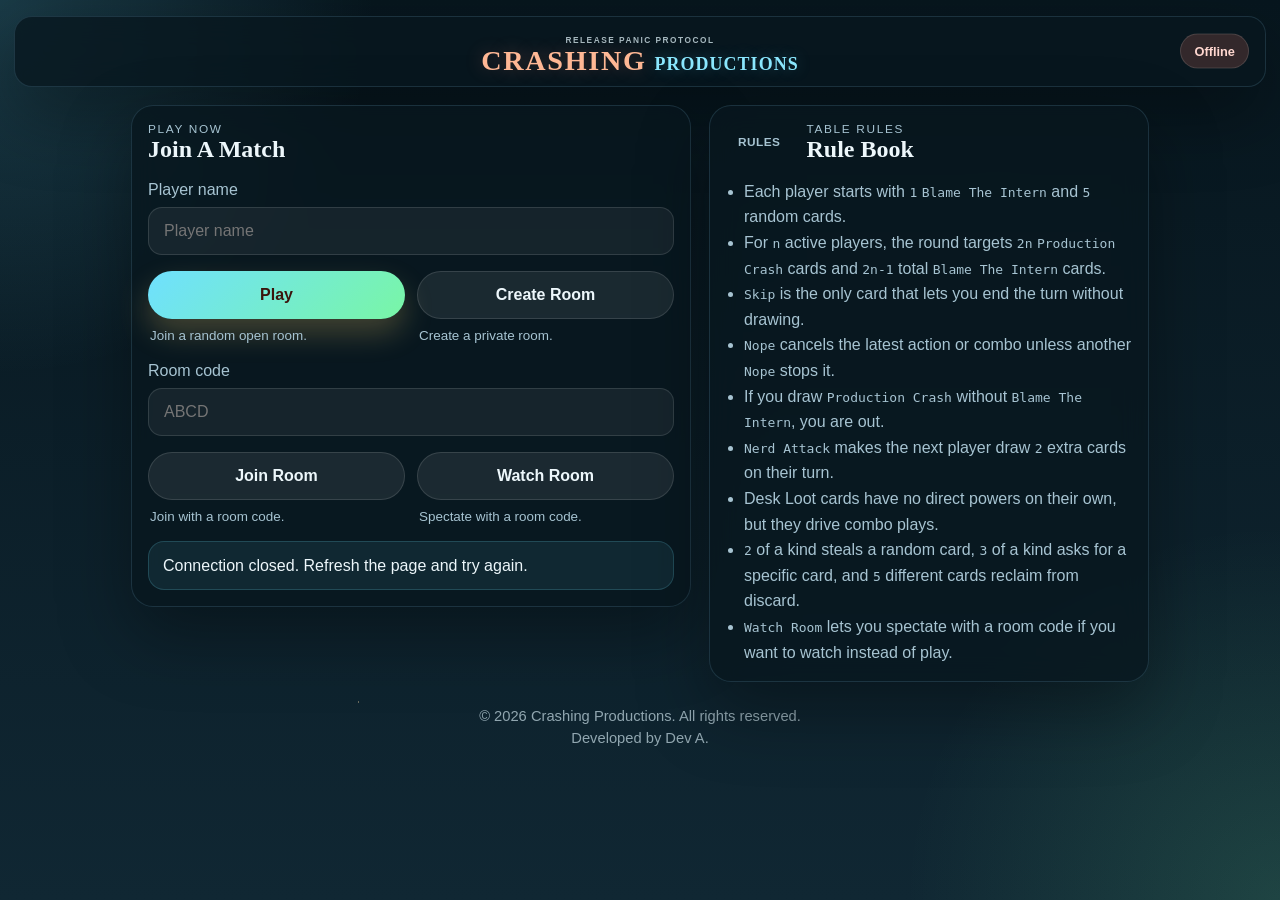
<file: index.html>
<!DOCTYPE html>
<html lang="en">
  <head>
    <meta charset="UTF-8" />
    <meta name="viewport" content="width=device-width, initial-scale=1.0" />
    <title>Crashing Productions</title>
    <link rel="stylesheet" href="styles.css?v=__ASSET_VERSION__" />
  </head>
  <body>
    <div class="backdrop"></div>
    <main class="shell">
      <section class="hero room-hero panel">
        <div class="hero-brand">
          <div class="game-logo" aria-label="Crashing Productions">
            <span class="game-logo-kicker">release panic protocol</span>
            <h1 class="game-logo-wordmark">
              <span class="game-logo-main">Crashing</span>
              <span class="game-logo-sub">Productions</span>
            </h1>
          </div>
        </div>
        <div class="hero-status">
          <div class="status-pill" id="connection-pill">Connecting</div>
        </div>
      </section>

      <section class="lobby-grid lobby-grid-primary">
        <article class="panel setup-card lobby-access-card">
          <div class="panel-head">
            <div>
              <p class="eyebrow">Play now</p>
              <h2>Join A Match</h2>
            </div>
          </div>

          <label class="field">
            <span>Player name</span>
            <input id="name-input" type="text" maxlength="24" placeholder="Player name" />
          </label>

          <div class="lobby-button-grid">
            <div class="lobby-button-block">
              <button id="play-random-btn" class="primary-btn lobby-main-btn">Play</button>
              <p class="lobby-button-note">Join a random open room.</p>
            </div>
            <div class="lobby-button-block">
              <button id="create-room-btn" class="secondary-btn lobby-main-btn">Create Room</button>
              <p class="lobby-button-note">Create a private room.</p>
            </div>
          </div>

          <label class="field room-code-field">
            <span>Room code</span>
            <input id="room-input" type="text" maxlength="6" placeholder="ABCD" />
          </label>

          <div class="lobby-button-grid lobby-code-button-grid">
            <div class="lobby-button-block">
              <button id="join-room-btn" class="secondary-btn lobby-main-btn">Join Room</button>
              <p class="lobby-button-note">Join with a room code.</p>
            </div>
            <div class="lobby-button-block">
              <button id="watch-room-btn" class="secondary-btn lobby-main-btn">Watch Room</button>
              <p class="lobby-button-note">Spectate with a room code.</p>
            </div>
          </div>

          <p id="setup-status" class="setup-status" aria-live="polite" hidden></p>
        </article>

        <article class="panel setup-card lobby-rules-card">
          <div class="panel-head">
            <button id="guide-btn" class="ghost-btn guide-icon-btn guide-text-btn" type="button" aria-label="Open how to play guide">Rules</button>
            <div>
              <p class="eyebrow">Table rules</p>
              <h2>Rule Book</h2>
            </div>
          </div>
          <ul class="rules-list">
            <li>Each player starts with <code>1</code> <code>Blame The Intern</code> and <code>5</code> random cards.</li>
            <li>For <code>n</code> active players, the round targets <code>2n</code> <code>Production Crash</code> cards and <code>2n-1</code> total <code>Blame The Intern</code> cards.</li>
            <li><code>Skip</code> is the only card that lets you end the turn without drawing.</li>
            <li><code>Nope</code> cancels the latest action or combo unless another <code>Nope</code> stops it.</li>
            <li>If you draw <code>Production Crash</code> without <code>Blame The Intern</code>, you are out.</li>
            <li><code>Nerd Attack</code> makes the next player draw <code>2</code> extra cards on their turn.</li>
            <li>Desk Loot cards have no direct powers on their own, but they drive combo plays.</li>
            <li><code>2</code> of a kind steals a random card, <code>3</code> of a kind asks for a specific card, and <code>5</code> different cards reclaim from discard.</li>
            <li><code>Watch Room</code> lets you spectate with a room code if you want to watch instead of play.</li>
          </ul>
        </article>
      </section>
    </main>

    <div id="guide-overlay" class="review-overlay" hidden aria-hidden="true">
      <div class="review-panel guide-panel">
        <div class="panel-head review-head">
          <div>
            <p class="eyebrow">Gameplay guide</p>
            <h2>How To Play</h2>
          </div>
          <button id="guide-close-btn" class="ghost-btn" type="button">Close</button>
        </div>
        <div class="guide-layout">
          <div class="guide-stage">
            <div class="guide-hero-fan" aria-hidden="true">
              <div class="guide-hero-card guide-hero-card-left" style="background-image: url('assets/cards/nope.webp');"></div>
              <div class="guide-hero-card guide-hero-card-center" style="background-image: url('assets/cards/production-crash.webp');"></div>
              <div class="guide-hero-card guide-hero-card-right" style="background-image: url('assets/cards/blame-the-intern.webp');"></div>
            </div>
            <div class="guide-step-grid">
              <article class="guide-step-card">
                <span class="guide-step-number">1</span>
                <strong>Setup</strong>
                <p>Every active player starts with <code>1</code> <code>Blame The Intern</code> and <code>5</code> random cards.</p>
              </article>
              <article class="guide-step-card">
                <span class="guide-step-number">2</span>
                <strong>Play</strong>
                <p>Use one action card or line up a combo before taking the mandatory end-of-turn draw, unless extra draw pressure is active.</p>
              </article>
              <article class="guide-step-card">
                <span class="guide-step-number">3</span>
                <strong>Pressure</strong>
                <p>For <code>n</code> active players, the round pushes toward <code>2n</code> <code>Production Crash</code> cards and <code>2n-1</code> total <code>Blame The Intern</code> cards.</p>
              </article>
            </div>
            <div class="guide-combo-strip">
              <div class="guide-combo-chip">
                <span>2</span>
                <div>
                  <strong>2 matching cards</strong>
                  <p>Play 2 same cards. Choose a player and steal 1 random card from their hand.</p>
                </div>
              </div>
              <div class="guide-combo-chip">
                <span>3</span>
                <div>
                  <strong>3 matching cards</strong>
                  <p>Play 3 same cards. Choose a player, name a card, and take it if they have it.</p>
                </div>
              </div>
              <div class="guide-combo-chip">
                <span>5</span>
                <div>
                  <strong>5 different cards</strong>
                  <p>Play 5 different cards. Open the discard pile and reclaim 1 used card back into your hand.</p>
                </div>
              </div>
            </div>
          </div>
          <div class="guide-copy">
            <section class="guide-section">
              <div class="guide-section-head">
                <h3>Critical Cards</h3>
                <p>These decide who survives the release.</p>
              </div>
              <div class="guide-card-grid">
                <article class="guide-card-entry">
                  <div class="guide-card-thumb" style="background-image: url('assets/cards/production-crash.webp');"></div>
                  <div>
                    <strong>Production Crash</strong>
                    <p>Draw this without <code>Blame The Intern</code> and you are eliminated. If the deck ever runs out of crashes while more than one player is alive, the discard pile is folded back in and shuffled so the pressure stays live.</p>
                  </div>
                </article>
                <article class="guide-card-entry">
                  <div class="guide-card-thumb" style="background-image: url('assets/cards/blame-the-intern.webp');"></div>
                  <div>
                    <strong>Blame The Intern</strong>
                    <p>Every active player starts with <code>1</code>. When you draw a <code>Production Crash</code>, this saves you once, then both cards are discarded. The round aims to keep <code>2n-1</code> total copies in circulation for <code>n</code> active players.</p>
                  </div>
                </article>
                <article class="guide-card-entry">
                  <div class="guide-card-thumb" style="background-image: url('assets/cards/nope.webp');"></div>
                  <div>
                    <strong>Nope</strong>
                    <p>Cancels the latest action or combo unless another <code>Nope</code> answers it. An odd number of Nopes stops the play. An even number lets the original play go through.</p>
                  </div>
                </article>
              </div>
            </section>

            <section class="guide-section">
              <div class="guide-section-head">
                <h3>Action Cards</h3>
                <p>Play these before the mandatory draw.</p>
              </div>
              <div class="guide-card-grid">
                <article class="guide-card-entry">
                  <div class="guide-card-thumb" style="background-image: url('assets/cards/peer-review.webp');"></div>
                  <div>
                    <strong>Peer Review</strong>
                    <p>Look at the next three cards in the deck privately, then decide whether to play more pressure or simply draw.</p>
                  </div>
                </article>
                <article class="guide-card-entry">
                  <div class="guide-card-thumb" style="background-image: url('assets/cards/skip.webp');"></div>
                  <div>
                    <strong>Skip</strong>
                    <p>The only action that ends your turn without the usual draw. Every other action or combo still leaves the draw step in place.</p>
                  </div>
                </article>
                <article class="guide-card-entry">
                  <div class="guide-card-thumb" style="background-image: url('assets/cards/nerd-attack.webp');"></div>
                  <div>
                    <strong>Nerd Attack</strong>
                    <p>The next player owes <code>2</code> extra draws on top of their usual turn draw. They must finish the first two draws before they are allowed to play a card.</p>
                  </div>
                </article>
                <article class="guide-card-entry">
                  <div class="guide-card-thumb" style="background-image: url('assets/cards/shuffle.webp');"></div>
                  <div>
                    <strong>Shuffle</strong>
                    <p>Scramble the live deck. This is most useful after someone studies the top cards or when you want to bury danger deeper.</p>
                  </div>
                </article>
                <article class="guide-card-entry">
                  <div class="guide-card-thumb" style="background-image: url('assets/cards/project-manager.webp');"></div>
                  <div>
                    <strong>Project Manager</strong>
                    <p>Choose a player and steal a random card from their hand, then still draw to end your turn.</p>
                  </div>
                </article>
              </div>
            </section>

            <section class="guide-section">
              <div class="guide-section-head">
                <h3>Desk Loot</h3>
                <p>These cards do nothing by themselves, but they power the combo system.</p>
              </div>
              <div class="guide-card-grid">
                <article class="guide-card-entry">
                  <div class="guide-card-thumb" style="background-image: url('assets/cards/rubber-duck.webp');"></div>
                  <div>
                    <strong>Rubber Duck</strong>
                    <p>No direct power on its own. Use Desk Loot cards for combo plays.</p>
                  </div>
                </article>
                <article class="guide-card-entry">
                  <div class="guide-card-thumb" style="background-image: url('assets/cards/coffee-break.webp');"></div>
                  <div>
                    <strong>Coffee Break</strong>
                    <p>No direct power on its own. Use Desk Loot cards for combo plays.</p>
                  </div>
                </article>
                <article class="guide-card-entry">
                  <div class="guide-card-thumb" style="background-image: url('assets/cards/sticky-note.webp');"></div>
                  <div>
                    <strong>Sticky Note</strong>
                    <p>No direct power on its own. Use Desk Loot cards for combo plays.</p>
                  </div>
                </article>
                <article class="guide-card-entry">
                  <div class="guide-card-thumb" style="background-image: url('assets/cards/posh-training.webp');"></div>
                  <div>
                    <strong>Posh Training</strong>
                    <p>No direct power on its own. Use Desk Loot cards for combo plays.</p>
                  </div>
                </article>
              </div>
            </section>

            <section class="guide-section">
              <div class="guide-section-head">
                <h3>Round Rules</h3>
              </div>
              <ul class="rules-list guide-rules-list">
                <li>Everyone starts with <code>1</code> <code>Blame The Intern</code> and <code>5</code> extra cards.</li>
                <li>For <code>n</code> active players, the round targets <code>2n</code> <code>Production Crash</code> cards and <code>2n-1</code> total <code>Blame The Intern</code> cards.</li>
                <li>Your turn usually works like this: play <code>1</code> action or combo if you want, then draw to end the turn.</li>
                <li><code>Skip</code> is the only effect that removes the end-of-turn draw.</li>
                <li><code>Nerd Attack</code> makes the next player resolve <code>3</code> draws total on a normal turn, and the first <code>2</code> must be drawn before they can play again.</li>
                <li><code>2</code> matching cards let you choose a player and steal <code>1</code> random card from them.</li>
                <li><code>3</code> matching cards let you choose a player and ask for <code>1</code> specific card by name.</li>
                <li><code>5</code> different cards let you open the discard pile and reclaim <code>1</code> used card into your hand.</li>
                <li>Any non-<code>Production Crash</code> card, including <code>Nope</code> and <code>Blame The Intern</code>, can be used in combos.</li>
                <li>If the deck has no <code>Production Crash</code> left while multiple players are still alive, the discard pile is shuffled back into the deck immediately.</li>
                <li><code>Watch Room</code> lets you spectate with a room code without taking an active player seat.</li>
                <li>The last player still alive wins the match.</li>
              </ul>
            </section>
          </div>
        </div>
      </div>
    </div>

    <footer class="site-footer">
      <p>&copy; 2026 Crashing Productions. All rights reserved.</p>
      <p>Developed by Dev A.</p>
    </footer>

    <script src="app/lobby.js?v=__ASSET_VERSION__"></script>
  </body>
</html>
</file>
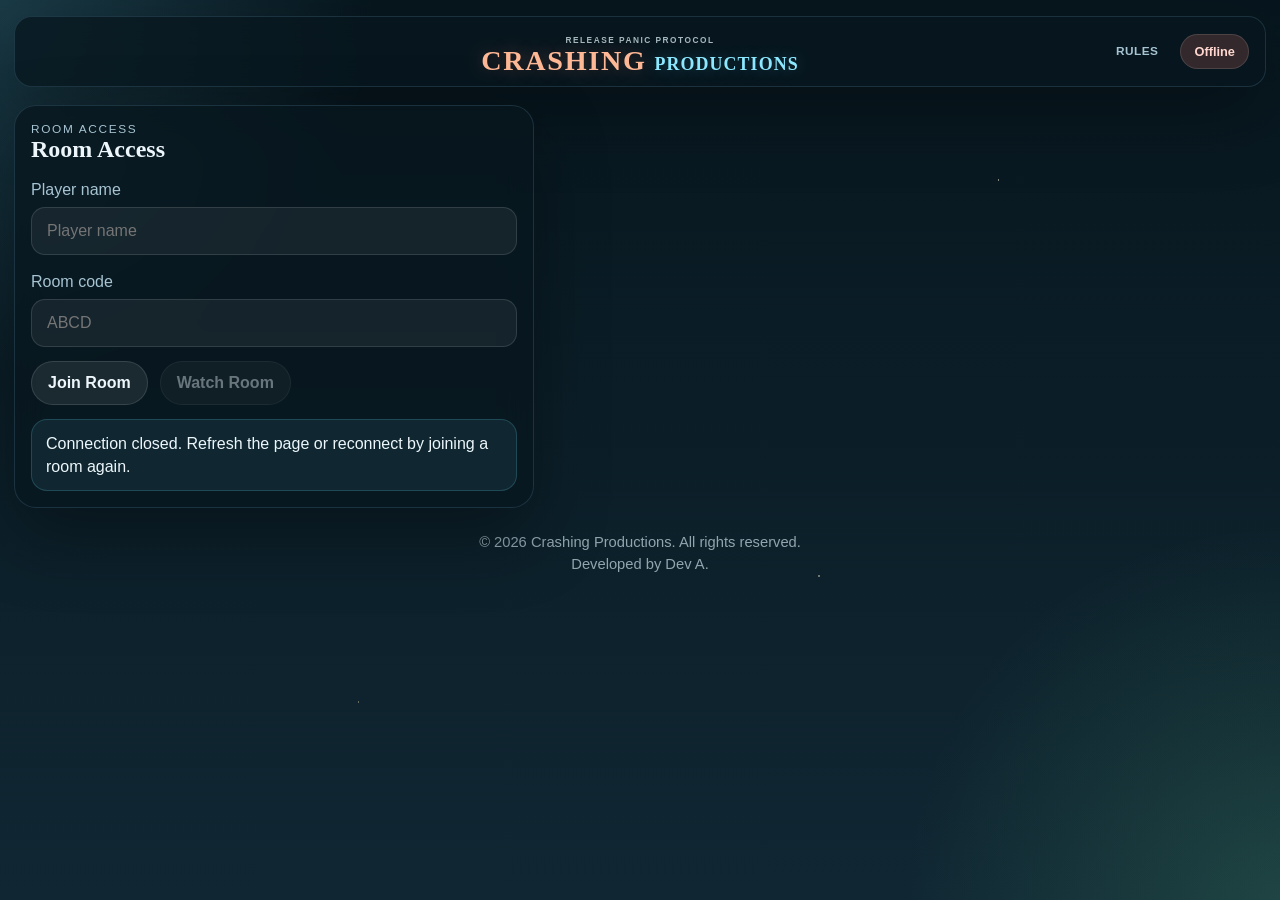
<file: room.html>
<!DOCTYPE html>
<html lang="en">
  <head>
    <meta charset="UTF-8" />
    <meta name="viewport" content="width=device-width, initial-scale=1.0" />
    <title>Crashing Productions Room</title>
    <link rel="stylesheet" href="styles.css?v=__ASSET_VERSION__" />
  </head>
  <body>
    <div class="backdrop"></div>
    <main class="shell">
      <section class="hero room-hero panel" id="room-hero">
        <div class="hero-brand">
          <div class="game-logo" aria-label="Crashing Productions">
            <span class="game-logo-kicker">release panic protocol</span>
            <h1 class="game-logo-wordmark">
              <span class="game-logo-main">Crashing</span>
              <span class="game-logo-sub">Productions</span>
            </h1>
          </div>
        </div>
        <div class="hero-status">
          <button id="room-guide-btn" class="ghost-btn guide-icon-btn guide-text-btn hero-tool-btn" type="button" aria-label="Open how to play guide">Rules</button>
          <div class="status-pill" id="connection-pill">Connecting</div>
          <div id="room-code-pill" class="status-pill room-code-pill" hidden></div>
          <button id="room-chat-btn" class="secondary-btn hero-chat-btn" type="button" hidden>Chat</button>
          <button id="leave-room-live-btn" class="danger-btn hero-leave-btn" type="button" hidden>Leave Room</button>
        </div>
      </section>

      <section class="setup-grid room-shell-grid" id="setup-grid">
        <article class="panel setup-card" id="setup-card">
          <div class="panel-head">
            <div>
              <p class="eyebrow">Room access</p>
              <h2>Room Access</h2>
            </div>
          </div>

          <div id="room-access-panel" class="room-access-panel">
            <label class="field">
              <span>Player name</span>
              <input id="name-input" type="text" maxlength="24" placeholder="Player name" />
            </label>

            <label class="field">
              <span>Room code</span>
              <input id="room-input" type="text" maxlength="6" placeholder="ABCD" readonly />
            </label>

            <div id="room-copy-row" class="action-row room-copy-row">
              <button id="copy-room-btn" class="secondary-btn">Copy Code</button>
            </div>

            <div id="room-entry-actions" class="action-row wrap room-access-actions">
              <button id="join-room-btn" class="secondary-btn">Join Room</button>
              <button id="watch-room-btn" class="secondary-btn">Watch Room</button>
            </div>

            <div id="room-member-actions" class="action-row wrap room-member-actions">
              <button id="start-game-btn" class="primary-btn">Start Match</button>
              <button id="leave-room-btn" class="danger-btn">Leave Room</button>
            </div>

            <p id="setup-status" class="setup-status" aria-live="polite">
              Load a room code from the URL to join or watch this room.
            </p>

            <section id="lobby-roster" class="lobby-roster" hidden>
              <div class="lobby-roster-head">
                <strong>Players Waiting In Lobby</strong>
                <span id="lobby-roster-summary" class="lobby-roster-summary"></span>
              </div>
              <div id="lobby-roster-list" class="players-list lobby-roster-list"></div>
            </section>
          </div>

          <p id="setup-compact-note" class="setup-compact-note" hidden>
          </p>
        </article>
      </section>

      <section class="dashboard-grid" id="dashboard-grid" hidden>
        <div class="center-stage">
          <div class="play-row" id="play-row">
            <article class="panel players-card" id="players-card" hidden>
              <div class="panel-head">
                <div>
                  <p class="eyebrow">Players</p>
                  <h2>Engineering Team</h2>
                </div>
              </div>
              <div id="players-list" class="players-list"></div>
            </article>

            <section class="panel hand-card">
              <div class="hand-meta-row">
                <div class="hand-readiness">
                  <p id="hand-summary" class="hand-summary">No cards in hand yet.</p>
                  <div
                    id="hand-meter"
                    class="hand-meter"
                    role="progressbar"
                    aria-label="Cards in hand"
                    aria-valuemin="0"
                    aria-valuemax="12"
                    aria-valuenow="0"
                  >
                    <span id="hand-meter-fill" class="hand-meter-fill"></span>
                  </div>
                </div>
              </div>

              <div id="hand-grid" class="hand-grid"></div>
              <div id="combo-bar" class="combo-bar"></div>
            </section>

            <div class="side-stack" id="side-stack" hidden>
              <article class="panel deck-card">
                <div class="stack-card deck-stack compact-deck-stack">
                  <span class="stack-label">Deck</span>
                  <div id="deck-preview" class="mini-stack-preview" aria-hidden="true"></div>
                  <strong id="deck-count">0 cards</strong>
                </div>
                <button
                  id="discard-pile-btn"
                  class="discard-launch-btn"
                  type="button"
                  aria-haspopup="dialog"
                  aria-expanded="false"
                  disabled
                >
                  <span class="stack-label">Discard</span>
                  <div id="discard-preview" class="mini-stack-preview discard-preview" aria-hidden="true"></div>
                  <strong id="discard-name">0 cards</strong>
                </button>
                <p id="discard-hint" class="discard-hint" hidden></p>
              </article>

              <article class="panel log-card">
                <div class="panel-head">
                  <div>
                    <h2>Incident Log</h2>
                  </div>
                </div>
                <div id="log-feed" class="log-feed"></div>
              </article>
            </div>
          </div>
        </div>
      </section>
    </main>

    <div id="crash-overlay" class="crash-overlay" hidden aria-hidden="true">
      <div class="crash-overlay-panel">
        <div class="crash-overlay-kicker">panic()</div>
        <h2 id="crash-overlay-title">Production Crash</h2>
        <p id="crash-overlay-text">Someone deployed with confidence and consequences.</p>
        <div class="crash-overlay-chips" aria-hidden="true">
          <span>500</span>
          <span>rollback</span>
          <span>oops</span>
          <span>hotfix</span>
        </div>
      </div>
    </div>

    <div id="moment-overlay" class="moment-overlay" hidden aria-hidden="true">
      <div class="moment-panel">
        <div id="moment-kicker" class="moment-kicker">Card Added</div>
        <div class="moment-layout">
          <div id="moment-art" class="moment-art" hidden></div>
          <div class="moment-copy">
            <h2 id="moment-title">Coffee Break</h2>
            <p id="moment-text">This card was added to your hand.</p>
          </div>
        </div>
      </div>
    </div>

    <div id="review-overlay" class="review-overlay" hidden aria-hidden="true">
      <div class="review-panel">
        <div class="panel-head review-head">
          <div>
            <p class="eyebrow">Private reveal</p>
            <h2>Peer Review</h2>
          </div>
          <button id="review-close-btn" class="ghost-btn" type="button">Close</button>
        </div>
        <p id="review-message" class="review-message">
          The next three cards in the release queue are shown here.
        </p>
        <div id="review-card-grid" class="review-card-grid"></div>
      </div>
    </div>

    <div id="guide-overlay" class="review-overlay" hidden aria-hidden="true">
      <div class="review-panel guide-panel">
        <div class="panel-head review-head">
          <div>
            <p class="eyebrow">Gameplay guide</p>
            <h2>How To Play</h2>
          </div>
          <button id="guide-close-btn" class="ghost-btn" type="button">Close</button>
        </div>
        <div class="guide-layout">
          <div class="guide-stage">
            <div class="guide-hero-fan" aria-hidden="true">
              <div class="guide-hero-card guide-hero-card-left" style="background-image: url('assets/cards/nope.webp');"></div>
              <div class="guide-hero-card guide-hero-card-center" style="background-image: url('assets/cards/production-crash.webp');"></div>
              <div class="guide-hero-card guide-hero-card-right" style="background-image: url('assets/cards/blame-the-intern.webp');"></div>
            </div>
            <div class="guide-step-grid">
              <article class="guide-step-card">
                <span class="guide-step-number">1</span>
                <strong>Setup</strong>
                <p>Every active player starts with <code>1</code> <code>Blame The Intern</code> and <code>5</code> random cards.</p>
              </article>
              <article class="guide-step-card">
                <span class="guide-step-number">2</span>
                <strong>Play</strong>
                <p>Use one action card or line up a combo before taking the mandatory end-of-turn draw, unless extra draw pressure is active.</p>
              </article>
              <article class="guide-step-card">
                <span class="guide-step-number">3</span>
                <strong>Pressure</strong>
                <p>For <code>n</code> active players, the round pushes toward <code>2n</code> <code>Production Crash</code> cards and <code>2n-1</code> total <code>Blame The Intern</code> cards.</p>
              </article>
            </div>
            <div class="guide-combo-strip">
              <div class="guide-combo-chip">
                <span>2</span>
                <div>
                  <strong>2 matching cards</strong>
                  <p>Play 2 of the same non-crash card. Choose a player and steal 1 random card from their hand.</p>
                </div>
              </div>
              <div class="guide-combo-chip">
                <span>3</span>
                <div>
                  <strong>3 matching cards</strong>
                  <p>Play 3 of the same non-crash card. Choose a player, name any non-crash card, and take it if they have it.</p>
                </div>
              </div>
              <div class="guide-combo-chip">
                <span>5</span>
                <div>
                  <strong>5 different cards</strong>
                  <p>Play 5 different non-crash cards. Open the discard pile and reclaim 1 used card back into your hand.</p>
                </div>
              </div>
            </div>
          </div>
          <div class="guide-copy">
            <section class="guide-section">
              <div class="guide-section-head">
                <h3>Critical Cards</h3>
                <p>These decide who survives the release.</p>
              </div>
              <div class="guide-card-grid">
                <article class="guide-card-entry">
                  <div class="guide-card-thumb" style="background-image: url('assets/cards/production-crash.webp');"></div>
                  <div>
                    <strong>Production Crash</strong>
                    <p>Draw this without <code>Blame The Intern</code> and you are eliminated. If the deck ever runs out of crashes while more than one player is alive, the discard pile is folded back in and shuffled immediately.</p>
                  </div>
                </article>
                <article class="guide-card-entry">
                  <div class="guide-card-thumb" style="background-image: url('assets/cards/blame-the-intern.webp');"></div>
                  <div>
                    <strong>Blame The Intern</strong>
                    <p>Every active player starts with <code>1</code>. When you draw a <code>Production Crash</code>, this saves you once, then both cards are discarded. The round aims to keep <code>2n-1</code> total copies in circulation for <code>n</code> active players.</p>
                  </div>
                </article>
                <article class="guide-card-entry">
                  <div class="guide-card-thumb" style="background-image: url('assets/cards/nope.webp');"></div>
                  <div>
                    <strong>Nope</strong>
                    <p>Cancels the latest action or combo unless another <code>Nope</code> answers it. An odd number of Nopes stops the play. An even number lets the original play go through.</p>
                  </div>
                </article>
              </div>
            </section>

            <section class="guide-section">
              <div class="guide-section-head">
                <h3>Action Cards</h3>
                <p>Play these before the mandatory draw when the turn rules allow it.</p>
              </div>
              <div class="guide-card-grid">
                <article class="guide-card-entry">
                  <div class="guide-card-thumb" style="background-image: url('assets/cards/peer-review.webp');"></div>
                  <div>
                    <strong>Peer Review</strong>
                    <p>Look at the next three cards in the deck privately, then decide whether to play more pressure or simply draw.</p>
                  </div>
                </article>
                <article class="guide-card-entry">
                  <div class="guide-card-thumb" style="background-image: url('assets/cards/skip.webp');"></div>
                  <div>
                    <strong>Skip</strong>
                    <p>The only action that ends your turn without the usual draw. Every other action or combo still leaves the draw step in place.</p>
                  </div>
                </article>
                <article class="guide-card-entry">
                  <div class="guide-card-thumb" style="background-image: url('assets/cards/nerd-attack.webp');"></div>
                  <div>
                    <strong>Nerd Attack</strong>
                    <p>The next player owes <code>2</code> extra draws on top of their usual turn draw. They must finish the first two draws before they are allowed to play a card.</p>
                  </div>
                </article>
                <article class="guide-card-entry">
                  <div class="guide-card-thumb" style="background-image: url('assets/cards/shuffle.webp');"></div>
                  <div>
                    <strong>Shuffle</strong>
                    <p>Scramble the live deck. This is most useful after someone studies the top cards or when you want to bury danger deeper.</p>
                  </div>
                </article>
                <article class="guide-card-entry">
                  <div class="guide-card-thumb" style="background-image: url('assets/cards/project-manager.webp');"></div>
                  <div>
                    <strong>Project Manager</strong>
                    <p>Choose a player and steal a random card from their hand, then still draw to end your turn.</p>
                  </div>
                </article>
              </div>
            </section>

            <section class="guide-section">
              <div class="guide-section-head">
                <h3>Desk Loot</h3>
                <p>These cards do nothing by themselves, but they power the combo system.</p>
              </div>
              <div class="guide-card-grid">
                <article class="guide-card-entry">
                  <div class="guide-card-thumb" style="background-image: url('assets/cards/rubber-duck.webp');"></div>
                  <div>
                    <strong>Rubber Duck</strong>
                    <p>No direct power on its own. Use Desk Loot cards for combo plays.</p>
                  </div>
                </article>
                <article class="guide-card-entry">
                  <div class="guide-card-thumb" style="background-image: url('assets/cards/coffee-break.webp');"></div>
                  <div>
                    <strong>Coffee Break</strong>
                    <p>No direct power on its own. Use Desk Loot cards for combo plays.</p>
                  </div>
                </article>
                <article class="guide-card-entry">
                  <div class="guide-card-thumb" style="background-image: url('assets/cards/sticky-note.webp');"></div>
                  <div>
                    <strong>Sticky Note</strong>
                    <p>No direct power on its own. Use Desk Loot cards for combo plays.</p>
                  </div>
                </article>
                <article class="guide-card-entry">
                  <div class="guide-card-thumb" style="background-image: url('assets/cards/posh-training.webp');"></div>
                  <div>
                    <strong>Posh Training</strong>
                    <p>No direct power on its own. Use Desk Loot cards for combo plays.</p>
                  </div>
                </article>
              </div>
            </section>

            <section class="guide-section">
              <div class="guide-section-head">
                <h3>Round Rules</h3>
              </div>
              <ul class="rules-list guide-rules-list">
                <li>Everyone starts with <code>1</code> <code>Blame The Intern</code> and <code>5</code> extra cards.</li>
                <li>For <code>n</code> active players, the round targets <code>2n</code> <code>Production Crash</code> cards and <code>2n-1</code> total <code>Blame The Intern</code> cards.</li>
                <li>Your turn usually works like this: play <code>1</code> action or combo if you want, then draw to end the turn.</li>
                <li><code>Skip</code> is the only effect that removes the end-of-turn draw.</li>
                <li><code>Nerd Attack</code> makes the next player resolve <code>3</code> draws total on a normal turn, and the first <code>2</code> must be drawn before they can play again.</li>
                <li><code>2</code> matching cards let you choose a player and steal <code>1</code> random card from them.</li>
                <li><code>3</code> matching cards let you choose a player and ask for <code>1</code> specific card by name.</li>
                <li><code>5</code> different cards let you open the discard pile and reclaim <code>1</code> used card into your hand.</li>
                <li>Any non-<code>Production Crash</code> card, including <code>Nope</code> and <code>Blame The Intern</code>, can be used in combos.</li>
                <li>If the deck has no <code>Production Crash</code> left while multiple players are still alive, the discard pile is shuffled back into the deck immediately.</li>
                <li>Spectators can watch the room live without taking a player seat.</li>
                <li>The last player still alive wins the match.</li>
              </ul>
            </section>
          </div>
        </div>
      </div>
    </div>

    <div id="chat-overlay" class="review-overlay" hidden aria-hidden="true">
      <div class="review-panel chat-panel">
        <div class="panel-head review-head">
          <div>
            <p class="eyebrow">Room chat</p>
            <h2>Player Chat</h2>
          </div>
          <button id="chat-close-btn" class="ghost-btn" type="button">Close</button>
        </div>
        <div id="chat-feed" class="chat-feed"></div>
        <form id="chat-form" class="chat-form">
          <input id="chat-input" class="chat-input" type="text" maxlength="240" placeholder="Send a message to the room" />
          <button id="chat-send-btn" class="primary-btn" type="submit">Send</button>
        </form>
      </div>
    </div>

    <div id="discard-browser-overlay" class="discard-browser-overlay" hidden aria-hidden="true">
      <div class="discard-browser-panel">
        <div class="panel-head review-head">
          <div>
            <h2>Used Cards</h2>
          </div>
          <button id="discard-browser-close-btn" class="ghost-btn" type="button">Close</button>
        </div>
        <p id="discard-browser-message" class="review-message" hidden></p>
        <div id="discard-browser-grid" class="discard-browser-grid"></div>
      </div>
    </div>

    <footer class="site-footer">
      <p>&copy; 2026 Crashing Productions. All rights reserved.</p>
      <p>Developed by Dev A.</p>
    </footer>

    <script src="app/room.js?v=__ASSET_VERSION__"></script>
  </body>
</html>
</file>
<file: styles.css>
:root {
  --bg-top: #07161e;
  --bg-bottom: #102733;
  --panel: rgba(8, 23, 31, 0.8);
  --panel-strong: rgba(10, 30, 39, 0.94);
  --line: rgba(150, 219, 255, 0.14);
  --text: #edf7fb;
  --muted: #a7c4d2;
  --accent: #6fe0ff;
  --accent-strong: #79f6a5;
  --danger: #ff7e6b;
  --warning: #ffd46a;
  --good: #79f6a5;
  --shadow: 0 28px 70px rgba(0, 0, 0, 0.34);
  --radius-lg: 28px;
  --radius-md: 22px;
  --radius-sm: 16px;
}

* {
  box-sizing: border-box;
}

body {
  margin: 0;
  min-height: 100vh;
  font-family: "Trebuchet MS", "Segoe UI", sans-serif;
  color: var(--text);
  background:
    radial-gradient(circle at top left, rgba(111, 224, 255, 0.18), transparent 24%),
    radial-gradient(circle at bottom right, rgba(121, 246, 165, 0.14), transparent 24%),
    linear-gradient(180deg, var(--bg-top), var(--bg-bottom));
}

.backdrop {
  position: fixed;
  inset: 0;
  pointer-events: none;
  background-image:
    radial-gradient(circle at 14% 18%, rgba(255, 249, 238, 0.75) 0 1px, transparent 1px),
    radial-gradient(circle at 78% 20%, rgba(255, 240, 212, 0.72) 0 1px, transparent 1px),
    radial-gradient(circle at 64% 64%, rgba(255, 234, 194, 0.58) 0 1px, transparent 1px),
    radial-gradient(circle at 28% 78%, rgba(255, 227, 173, 0.52) 0 1px, transparent 1px);
  opacity: 0.72;
}

.shell {
  position: relative;
  z-index: 1;
  width: min(1400px, calc(100% - 28px));
  margin: 0 auto;
  padding: 16px 0 26px;
}

.panel {
  background: var(--panel);
  border: 1px solid var(--line);
  border-radius: var(--radius-md);
  box-shadow: var(--shadow);
  backdrop-filter: blur(14px);
}

.hero {
  position: relative;
  display: flex;
  justify-content: space-between;
  gap: 24px;
  padding: 12px 18px;
  border-radius: 18px;
}

.room-hero.compact {
  gap: 10px;
  padding: 8px 12px;
  align-items: center;
}

.hero-brand {
  min-width: 0;
  width: 100%;
  text-align: center;
}

.game-logo {
  display: inline-grid;
  gap: 3px;
  padding: 0;
  border: 0;
  background: transparent;
  box-shadow: none;
}

.game-logo-kicker {
  font-size: 0.52rem;
  font-weight: 800;
  letter-spacing: 0.18em;
  text-transform: uppercase;
  color: rgba(229, 248, 255, 0.72);
}

.game-logo-wordmark {
  display: flex;
  flex-wrap: wrap;
  align-items: baseline;
  gap: 8px;
  margin: 0;
  line-height: 0.92;
}

.game-logo-main,
.game-logo-sub {
  display: inline-block;
  text-transform: uppercase;
  letter-spacing: 0.06em;
}

.game-logo-main {
  font-size: clamp(1.02rem, 2.35vw, 1.76rem);
  color: #ffb895;
  text-shadow: 0 0 18px rgba(255, 126, 107, 0.3);
}

.game-logo-sub {
  font-size: clamp(0.78rem, 1.7vw, 1.12rem);
  color: #8be8ff;
  text-shadow: 0 0 16px rgba(111, 224, 255, 0.28);
}

.room-hero.compact .game-logo {
  gap: 4px;
  padding: 0;
  border-radius: 0;
}

.room-hero.compact .game-logo-kicker {
  font-size: 0.48rem;
}

.room-hero.compact .game-logo-main {
  font-size: clamp(0.94rem, 1.9vw, 1.28rem);
}

.room-hero.compact .game-logo-sub {
  font-size: clamp(0.72rem, 1.35vw, 0.98rem);
}

.room-hero.compact .hero-copy {
  display: none;
}

.room-hero.compact .hero-status {
  min-width: auto;
  justify-content: flex-start;
  gap: 8px;
}

.room-hero.compact .status-pill {
  padding: 6px 10px;
  font-size: 0.74rem;
}

.hero-leave-btn {
  padding: 9px 13px;
  font-size: 0.8rem;
}

.hero-tool-btn,
.hero-chat-btn {
  flex: 0 0 auto;
}

.hero-chat-btn {
  padding: 9px 13px;
  font-size: 0.78rem;
}

.room-hero.compact .hero-leave-btn {
  padding: 7px 11px;
  font-size: 0.74rem;
}

.eyebrow,
.meta-label,
.stack-label {
  margin: 0;
  text-transform: uppercase;
  letter-spacing: 0.14em;
  font-size: 0.74rem;
  color: var(--muted);
}

h1,
h2 {
  margin: 0;
  font-family: Georgia, "Times New Roman", serif;
}

h1 {
  margin-top: 8px;
  font-size: clamp(2.3rem, 5vw, 4.6rem);
  line-height: 0.98;
}

.hero-copy,
.hero-note,
.prompt-body,
.log-item,
.player-meta,
.stack-card p,
.hand-summary,
.combo-summary span,
.card-footer {
  color: var(--muted);
  line-height: 1.55;
}

.hero-copy {
  max-width: 620px;
  margin: 6px 0 0;
  font-size: 0.84rem;
}

.hero-note {
  margin: 18px 0 0;
}

.hero-status {
  min-width: 220px;
  display: flex;
  flex-wrap: wrap;
  gap: 10px;
  align-content: center;
  justify-content: flex-end;
  align-items: center;
}

.status-pill {
  padding: 9px 13px;
  border-radius: 999px;
  font-size: 0.8rem;
  font-weight: 700;
  background: rgba(255, 255, 255, 0.08);
  border: 1px solid rgba(255, 255, 255, 0.12);
}

.status-pill.online {
  color: #08202a;
  background: linear-gradient(135deg, var(--accent), var(--accent-strong));
}

.status-pill.offline {
  background: rgba(255, 128, 105, 0.18);
  color: #ffd7d0;
}

.status-pill.connecting {
  background: rgba(255, 226, 143, 0.16);
  color: #fff0bc;
}

.room-hero .hero-status {
  position: absolute;
  right: 16px;
  top: 50%;
  transform: translateY(-50%);
}

.room-code-pill {
  background: rgba(111, 224, 255, 0.12);
  color: #dffbff;
  border-color: rgba(111, 224, 255, 0.22);
}

.setup-grid,
.lobby-grid,
.board-grid,
.dashboard-grid {
  display: grid;
  gap: 18px;
  margin-top: 18px;
}

.setup-grid {
  grid-template-columns: 360px minmax(0, 1fr);
}

.lobby-grid {
  width: min(1040px, 100%);
  margin: 18px auto 0;
  grid-template-columns: minmax(420px, 560px) minmax(320px, 440px);
  justify-content: center;
  align-items: start;
}

.setup-grid.match-live {
  grid-template-columns: minmax(0, 1fr);
}

.setup-grid.match-live .setup-card {
  display: none;
}

.board-grid {
  grid-template-columns: 240px minmax(0, 1fr) 250px;
}

.dashboard-grid {
  grid-template-columns: minmax(0, 1fr);
  gap: 14px;
  align-items: start;
}

.center-stage {
  min-width: 0;
  display: grid;
  grid-template-columns: 220px minmax(0, 1fr) 236px;
  gap: 14px;
}

.play-row {
  display: grid;
  grid-column: 1 / -1;
  grid-template-columns: 220px minmax(0, 1fr) 236px;
  gap: 14px;
  align-items: start;
}

.play-row > * {
  position: relative;
}

.play-row > .hand-card::before,
.play-row > .side-stack::before {
  content: "";
  position: absolute;
  left: -8px;
  top: 12px;
  bottom: 12px;
  width: 1px;
  background: linear-gradient(
    180deg,
    rgba(111, 224, 255, 0),
    rgba(111, 224, 255, 0.2) 16%,
    rgba(111, 224, 255, 0.28) 50%,
    rgba(111, 224, 255, 0.2) 84%,
    rgba(111, 224, 255, 0)
  );
  pointer-events: none;
}

.play-row.pregame {
  grid-template-columns: minmax(0, 1fr);
}

.side-stack {
  display: grid;
  gap: 14px;
  align-content: start;
  min-width: 0;
  max-width: 236px;
}

.room-card,
.table-card {
  grid-column: 2;
  width: 100%;
  max-width: 620px;
  justify-self: stretch;
}

.hand-card,
.players-card,
.log-card {
  min-width: 0;
}

.hand-card {
  position: relative;
  display: grid;
  align-content: start;
  gap: 0;
}

.deck-card {
  min-width: 0;
}

.setup-card,
.room-card,
.players-card,
.table-card,
.log-card,
.hand-card {
  padding: 16px;
}

.panel-head {
  display: flex;
  justify-content: space-between;
  gap: 14px;
  align-items: center;
}

.lobby-rules-card .panel-head {
  justify-content: flex-start;
}

.field {
  display: grid;
  gap: 8px;
  margin-top: 18px;
  color: var(--muted);
}

.field input {
  width: 100%;
  border: 1px solid rgba(255, 255, 255, 0.12);
  background: rgba(255, 255, 255, 0.06);
  color: var(--text);
  border-radius: 14px;
  padding: 14px 15px;
  font: inherit;
}

.field input:focus {
  outline: 2px solid rgba(255, 211, 110, 0.42);
  outline-offset: 0;
}

.action-row {
  display: flex;
  gap: 12px;
  margin-top: 14px;
}

.action-row.wrap {
  flex-wrap: wrap;
}

.divider {
  position: relative;
  margin-top: 18px;
  text-align: center;
  color: var(--muted);
}

.setup-status {
  margin: 14px 0 0;
  padding: 12px 14px;
  border-radius: 16px;
  border: 1px solid rgba(111, 224, 255, 0.18);
  background: rgba(111, 224, 255, 0.08);
  color: var(--text);
  line-height: 1.45;
}

.setup-status[hidden] {
  display: none;
}

.setup-card.compact {
  padding-top: 18px;
}

.lobby-access-card,
.lobby-rules-card {
  min-width: 0;
}

.lobby-access-card {
  align-self: start;
}

.lobby-button-grid {
  display: grid;
  grid-template-columns: repeat(2, minmax(0, 1fr));
  gap: 12px;
  margin-top: 16px;
}

.lobby-button-block {
  display: grid;
  gap: 8px;
}

.lobby-button-block-wide {
  margin-top: 16px;
}

.lobby-code-button-grid {
  margin-top: 16px;
}

.lobby-main-btn {
  width: 100%;
  min-height: 48px;
  display: inline-flex;
  align-items: center;
  justify-content: center;
}

.lobby-button-note {
  margin: 0;
  padding: 0 2px;
  color: var(--muted);
  font-size: 0.84rem;
  line-height: 1.4;
}

.room-code-field {
  margin-top: 16px;
}

.lobby-action-row {
  margin-top: 16px;
}

.lobby-rules-card .rules-list {
  margin-top: 16px;
}

.guide-panel {
  width: min(1160px, 100%);
  max-height: min(88vh, 980px);
  overflow: auto;
  overscroll-behavior: contain;
  -webkit-overflow-scrolling: touch;
}

.guide-layout {
  display: grid;
  grid-template-columns: minmax(280px, 360px) minmax(0, 1fr);
  gap: 22px;
  margin-top: 18px;
  align-items: start;
}

.guide-stage {
  display: grid;
  gap: 16px;
}

.guide-hero-fan {
  position: relative;
  min-height: 320px;
  display: grid;
  place-items: center;
  padding: 18px;
  border-radius: 24px;
  border: 1px solid rgba(111, 224, 255, 0.2);
  background:
    linear-gradient(145deg, rgba(111, 224, 255, 0.08), rgba(255, 255, 255, 0.03) 38%, rgba(10, 30, 39, 0.82) 78%),
    rgba(10, 30, 39, 0.82);
  overflow: hidden;
}

.guide-hero-card {
  --guide-tilt: 0deg;
  position: absolute;
  width: 160px;
  aspect-ratio: 768 / 1376;
  border-radius: 18px;
  background-size: contain;
  background-repeat: no-repeat;
  background-position: center top;
  background-color: rgba(8, 23, 31, 0.6);
  border: 1px solid rgba(255, 255, 255, 0.12);
  box-shadow: 0 26px 44px rgba(0, 0, 0, 0.28);
  animation: guide-float 5.6s ease-in-out infinite;
}

.guide-hero-card-left {
  --guide-tilt: -10deg;
  left: 24px;
  bottom: 12px;
  transform: rotate(var(--guide-tilt));
  animation-delay: 0.2s;
}

.guide-hero-card-center {
  z-index: 2;
  transform: rotate(var(--guide-tilt)) translateY(-6px);
}

.guide-hero-card-right {
  --guide-tilt: 10deg;
  right: 24px;
  bottom: 12px;
  transform: rotate(var(--guide-tilt));
  animation-delay: 0.4s;
}

.guide-step-grid {
  display: grid;
  gap: 12px;
}

.guide-step-card {
  display: grid;
  gap: 6px;
  padding: 14px 15px;
  border-radius: 18px;
  border: 1px solid rgba(255, 255, 255, 0.08);
  background: rgba(255, 255, 255, 0.045);
}

.guide-step-card p {
  margin: 0;
  color: var(--muted);
  line-height: 1.5;
  font-size: 0.9rem;
}

.guide-step-number {
  width: 30px;
  height: 30px;
  display: inline-grid;
  place-items: center;
  border-radius: 999px;
  background: linear-gradient(135deg, rgba(111, 224, 255, 0.92), rgba(121, 246, 165, 0.92));
  color: #08202a;
  font-weight: 900;
}

.guide-combo-strip {
  display: grid;
  gap: 10px;
}

.guide-combo-chip {
  display: flex;
  align-items: flex-start;
  gap: 12px;
  padding: 12px 14px;
  border-radius: 18px;
  background: rgba(255, 255, 255, 0.05);
  border: 1px solid rgba(255, 255, 255, 0.08);
}

.guide-combo-chip span {
  width: 38px;
  height: 38px;
  display: inline-grid;
  place-items: center;
  border-radius: 999px;
  background: rgba(111, 224, 255, 0.14);
  color: #8eeaff;
  font-weight: 900;
  font-size: 1rem;
}

.guide-combo-chip strong {
  display: block;
  color: #f4fbff;
}

.guide-combo-chip p {
  margin: 4px 0 0;
  color: var(--muted);
  line-height: 1.45;
  font-size: 0.9rem;
}

.guide-copy {
  min-width: 0;
  display: grid;
  gap: 18px;
}

.guide-section {
  display: grid;
  gap: 12px;
}

.guide-section-head {
  display: grid;
  gap: 4px;
}

.guide-section-head h3 {
  margin: 0;
  font-size: 1.1rem;
}

.guide-section-head p {
  margin: 0;
  color: var(--muted);
  line-height: 1.45;
  font-size: 0.92rem;
}

.guide-card-grid {
  display: grid;
  grid-template-columns: repeat(2, minmax(0, 1fr));
  gap: 12px;
}

.guide-card-entry {
  display: grid;
  grid-template-columns: 86px minmax(0, 1fr);
  gap: 12px;
  align-items: start;
  padding: 12px;
  border-radius: 18px;
  border: 1px solid rgba(255, 255, 255, 0.08);
  background: rgba(255, 255, 255, 0.045);
}

.guide-card-thumb {
  width: 86px;
  aspect-ratio: 768 / 1376;
  border-radius: 12px;
  background-size: contain;
  background-repeat: no-repeat;
  background-position: center top;
  background-color: rgba(8, 23, 31, 0.56);
  border: 1px solid rgba(255, 255, 255, 0.1);
}

.guide-card-entry strong {
  display: block;
  margin-bottom: 6px;
  color: #f4fbff;
}

.guide-card-entry p {
  margin: 0;
  color: var(--muted);
  line-height: 1.5;
  font-size: 0.9rem;
}

.guide-rules-list {
  margin-top: 0;
}

.guide-icon-btn {
  width: auto;
  min-width: 38px;
  height: 38px;
  padding: 0 14px;
  display: inline-grid;
  place-items: center;
  border-radius: 999px;
  border: 1px solid rgba(111, 224, 255, 0.16);
  background: rgba(255, 255, 255, 0.04);
  color: #dff7ff;
  font-weight: 800;
}

.guide-text-btn {
  letter-spacing: 0.04em;
  text-transform: uppercase;
  font-size: 0.74rem;
}

.setup-grid.match-live .room-card {
  order: 1;
}

.setup-grid.match-live .setup-card {
  order: 2;
}

.room-shell-grid .setup-card {
  min-width: 0;
  max-width: 520px;
}

.room-shell-grid {
  grid-template-columns: minmax(360px, 520px);
  justify-content: start;
}

.room-access-actions {
  align-items: center;
}

.room-copy-row,
.room-member-actions {
  margin-top: 12px;
}

.room-copy-row {
  justify-content: flex-start;
}

.room-copy-row .secondary-btn {
  width: auto;
  min-width: 144px;
}

.lobby-roster {
  margin-top: 14px;
  display: grid;
  gap: 10px;
}

.lobby-roster-head {
  display: flex;
  justify-content: space-between;
  gap: 10px;
  align-items: center;
}

.lobby-roster-head strong {
  color: #f4fcff;
  font-size: 0.96rem;
}

.lobby-roster-summary {
  color: var(--muted);
  font-size: 0.78rem;
  letter-spacing: 0.04em;
  text-transform: uppercase;
}

.lobby-roster-list {
  max-height: 13rem;
}

.setup-compact-note {
  margin: 14px 0 0;
  padding: 14px 16px;
  border-radius: 18px;
  border: 1px solid rgba(255, 212, 106, 0.18);
  background: rgba(255, 212, 106, 0.08);
  color: var(--text);
  line-height: 1.5;
}

.divider::before {
  content: "";
  position: absolute;
  inset: 50% 0 auto;
  border-top: 1px solid rgba(255, 255, 255, 0.08);
}

.divider span {
  position: relative;
  display: inline-block;
  padding: 0 12px;
  background: var(--panel-strong);
}

.rules-snippet {
  margin-top: 20px;
  padding: 16px;
  border-radius: 20px;
  background: rgba(255, 255, 255, 0.05);
}

.rules-list {
  margin: 12px 0 0;
  padding-left: 18px;
  color: var(--muted);
  line-height: 1.6;
}

button {
  font: inherit;
}

.primary-btn,
.secondary-btn,
.danger-btn,
.ghost-btn,
.choice-btn,
.target-btn {
  cursor: pointer;
  border: 0;
  border-radius: 999px;
  transition: transform 180ms ease, opacity 180ms ease, box-shadow 180ms ease;
}

.primary-btn,
.secondary-btn,
.danger-btn,
.choice-btn,
.target-btn {
  padding: 12px 16px;
  font-weight: 700;
}

.primary-btn {
  background: linear-gradient(135deg, var(--accent), var(--accent-strong));
  color: #3b140c;
  box-shadow: 0 14px 30px rgba(255, 211, 110, 0.24);
}

.secondary-btn,
.danger-btn,
.target-btn,
.choice-btn {
  background: rgba(255, 255, 255, 0.08);
  color: var(--text);
  border: 1px solid rgba(255, 255, 255, 0.12);
}

.danger-btn {
  background: rgba(255, 126, 107, 0.18);
  border-color: rgba(255, 126, 107, 0.32);
  color: #ffd7d0;
}

.ghost-btn {
  padding: 8px 12px;
  background: transparent;
  color: var(--muted);
}

button:hover:not(:disabled) {
  transform: translateY(-2px);
}

button:disabled {
  opacity: 0.42;
  cursor: not-allowed;
}

.players-list,
.log-feed,
.hand-grid,
.choice-grid {
  display: grid;
  gap: 10px;
}

.players-list,
.log-feed {
  margin-top: 14px;
}

.players-list {
  max-height: min(52vh, 620px);
  overflow-y: auto;
  overflow-x: hidden;
  padding-right: 4px;
}

.log-feed {
  max-height: min(11rem, 28vh);
  overflow-y: auto;
  overflow-x: hidden;
  padding-right: 4px;
  gap: 4px;
  align-content: start;
  scrollbar-gutter: stable;
}

.log-card .panel-head {
  align-items: start;
  flex-wrap: wrap;
}

.player-card,
.log-item,
.prompt-panel,
.combo-bar,
.empty-state {
  padding: 12px;
  border-radius: 16px;
  background: rgba(255, 255, 255, 0.05);
}

.player-card.active-turn {
  border: 1px solid rgba(255, 211, 110, 0.45);
}

.player-card.eliminated {
  opacity: 0.58;
}

.hand-card .panel-head {
  align-items: start;
  justify-content: start;
}

.hand-meta-row {
  display: flex;
  align-items: center;
  justify-content: flex-start;
  margin-bottom: 10px;
}

.hand-readiness {
  width: min(100%, 320px);
  display: grid;
  gap: 8px;
}

.players-card {
  align-self: start;
}

.deck-card {
  display: grid;
  grid-template-rows: auto auto;
  gap: 10px;
  align-self: start;
  min-height: 0;
}

.log-card {
  display: grid;
  grid-template-rows: auto minmax(0, 1fr);
  align-self: stretch;
  min-height: 0;
}

.deck-tools {
  display: grid;
  gap: 10px;
  margin-top: 12px;
}

.compact-deck-stack {
  min-height: 0;
}

.discard-launch-btn {
  width: 100%;
  display: grid;
  gap: 6px;
  justify-items: center;
  margin-top: 2px;
  padding: 12px 14px;
  border-radius: 18px;
  border: 1px solid rgba(255, 255, 255, 0.14);
  background:
    linear-gradient(160deg, rgba(255, 126, 107, 0.16), rgba(255, 255, 255, 0.02)),
    rgba(10, 30, 39, 0.9);
  color: var(--text);
  box-shadow: 0 16px 28px rgba(0, 0, 0, 0.18);
  text-align: center;
}

.discard-launch-btn.active {
  border-color: rgba(111, 224, 255, 0.26);
}

.discard-launch-btn strong {
  font-size: 1.05rem;
}

.mini-stack-preview {
  display: grid;
  justify-items: center;
  margin: 8px 0 2px;
  min-height: 92px;
}

.mini-card-stack {
  position: relative;
  width: 70px;
  aspect-ratio: 768 / 1376;
  opacity: 1;
}

.mini-card-stack.is-empty {
  opacity: 0.52;
  filter: saturate(0.76);
}

.mini-card-layer {
  position: absolute;
  inset: 0;
  border-radius: 11px;
  background-size: cover;
  background-repeat: no-repeat;
  background-position: center top;
  border: 1px solid rgba(255, 255, 255, 0.12);
  box-shadow: 0 14px 24px rgba(0, 0, 0, 0.18);
}

.mini-card-layer.layer-back {
  transform: translate(-6px, 8px) rotate(-5deg);
  opacity: 0.5;
}

.mini-card-layer.layer-mid {
  transform: translate(5px, 4px) rotate(3deg);
  opacity: 0.78;
}

.mini-card-layer.layer-front {
  transform: translate(0, 0) rotate(0deg);
  z-index: 2;
}

.deck-card .discard-hint {
  width: 100%;
  max-width: 100%;
  margin: 0;
  padding: 0 2px;
  justify-self: center;
  text-align: center;
}

.log-card .panel-head {
  align-self: start;
}

.hand-summary {
  max-width: 100%;
  display: inline-grid;
  grid-template-columns: auto 1fr;
  align-items: center;
  gap: 4px 10px;
  margin: 0;
  padding: 8px 12px 7px;
  border-radius: 18px;
  border: 1px solid rgba(111, 224, 255, 0.22);
  background: linear-gradient(135deg, rgba(111, 224, 255, 0.1), rgba(121, 246, 165, 0.06));
  font-size: 0.82rem;
  font-weight: 700;
  line-height: 1.1;
}

.hand-summary-count {
  color: #8eeaff;
  font-size: 1.35rem;
  font-weight: 900;
  line-height: 1;
  text-shadow: 0 0 14px rgba(111, 224, 255, 0.18);
}

.hand-summary-copy {
  color: #eaf9ff;
  text-transform: uppercase;
  letter-spacing: 0.08em;
  font-size: 0.68rem;
}

.hand-summary-copy.is-status {
  font-size: 0.8rem;
  letter-spacing: 0.06em;
}

.hand-meter {
  position: relative;
  width: 100%;
  height: 8px;
  border-radius: 999px;
  overflow: hidden;
  background: rgba(255, 255, 255, 0.08);
  border: 1px solid rgba(255, 255, 255, 0.08);
}

.hand-meter-fill {
  display: block;
  height: 100%;
  width: 0;
  border-radius: inherit;
  background: linear-gradient(90deg, rgba(111, 224, 255, 0.95), rgba(121, 246, 165, 0.88));
  box-shadow: 0 0 18px rgba(111, 224, 255, 0.22);
  transition: width 220ms ease;
}

.player-row {
  display: flex;
  justify-content: space-between;
  gap: 12px;
  align-items: center;
}

.player-name {
  font-weight: 700;
}

.player-meta {
  font-size: 0.86rem;
  line-height: 1.4;
}

.player-badges {
  display: flex;
  flex-wrap: wrap;
  gap: 8px;
}

.badge {
  padding: 6px 10px;
  border-radius: 999px;
  font-size: 0.74rem;
  background: rgba(255, 255, 255, 0.08);
  color: var(--muted);
}

.badge.host {
  color: #08202a;
  background: linear-gradient(135deg, rgba(111, 224, 255, 0.92), rgba(121, 246, 165, 0.92));
}

.badge.turn {
  background: rgba(255, 226, 143, 0.18);
  color: #fff0bc;
}

.badge.dead {
  background: rgba(255, 128, 105, 0.18);
  color: #ffd7d0;
}

.badge.spectator {
  background: rgba(111, 224, 255, 0.16);
  color: #d8f8ff;
}

.badge.watch {
  background: rgba(255, 212, 106, 0.16);
  color: #fff0bc;
}

.deck-zone {
  margin-top: 12px;
  display: grid;
  grid-template-columns: repeat(2, minmax(0, 1fr));
  gap: 10px;
}

.board-strip {
  grid-template-columns: minmax(132px, 1fr) minmax(150px, 1fr);
}

.stack-card {
  min-height: 120px;
  padding: 10px;
  border-radius: 16px;
  display: grid;
  justify-items: center;
  align-content: space-between;
  border: 1px solid rgba(255, 255, 255, 0.12);
  text-align: center;
}

.stack-art[hidden] {
  display: none;
}

.stack-art {
  width: min(100%, 104px);
  aspect-ratio: 768 / 1376;
  margin: 10px 0 2px;
  align-self: center;
  border-radius: 12px;
  background-size: contain;
  background-repeat: no-repeat;
  background-position: center top;
  background-color: rgba(7, 22, 30, 0.48);
  border: 1px solid rgba(255, 255, 255, 0.14);
  box-shadow: inset 0 -40px 60px rgba(7, 22, 30, 0.24);
}

.discard-pile-btn {
  display: block;
  width: 100%;
  padding: 0;
  margin-top: 10px;
  background: transparent;
  border: 0;
  box-shadow: none;
}

.discard-pile-btn.active {
  cursor: pointer;
}

.discard-pile-btn.active:hover {
  transform: translateY(-2px);
}

.discard-pile {
  position: relative;
  width: min(100%, 100px);
  min-height: 132px;
  margin: 0 auto;
}

.discard-pile.empty {
  display: grid;
  place-items: center;
  border-radius: 14px;
  border: 1px dashed rgba(255, 255, 255, 0.16);
  background: rgba(7, 22, 30, 0.34);
}

.discard-empty,
.discard-hint {
  color: var(--muted);
  line-height: 1.45;
}

.discard-empty {
  padding: 18px 14px;
  text-align: center;
  font-size: 0.84rem;
}

.discard-hint {
  margin: 10px 0 0;
  font-size: 0.78rem;
}

.discard-preview-card {
  position: absolute;
  inset: auto 0 0 0;
  width: 100%;
  aspect-ratio: 768 / 1376;
  border-radius: 14px;
  background-size: contain;
  background-repeat: no-repeat;
  background-position: center top;
  background-color: rgba(7, 22, 30, 0.46);
  border: 1px solid rgba(255, 255, 255, 0.14);
  box-shadow: 0 18px 30px rgba(0, 0, 0, 0.22);
}

.discard-preview-card.offset-0 {
  transform: translate(0, 0) rotate(0deg);
  z-index: 4;
}

.discard-preview-card.offset-1 {
  transform: translate(-8px, 8px) rotate(-3deg);
  z-index: 3;
}

.discard-preview-card.offset-2 {
  transform: translate(8px, 14px) rotate(4deg);
  z-index: 2;
}

.discard-preview-card.offset-3 {
  transform: translate(-4px, 22px) rotate(-2deg);
  z-index: 1;
}

.discard-preview-fallback {
  display: grid;
  place-items: center;
  font-family: "SFMono-Regular", "Menlo", "Consolas", monospace;
  font-size: 1rem;
  font-weight: 700;
  color: var(--text);
}

.deck-stack {
  background:
    linear-gradient(160deg, rgba(111, 224, 255, 0.2), rgba(255, 255, 255, 0.02)),
    rgba(10, 30, 39, 0.9);
}

.discard-stack {
  background:
    linear-gradient(160deg, rgba(255, 126, 107, 0.18), rgba(255, 255, 255, 0.02)),
    rgba(10, 30, 39, 0.9);
}

.prompt-card {
  margin-top: 0;
  padding: 12px 14px;
  border-radius: 18px;
  background: rgba(255, 255, 255, 0.05);
}

.hand-turn-panel {
  display: grid;
  grid-template-columns: 120px minmax(0, 1fr);
  grid-template-areas:
    "top title"
    "top status";
  gap: 4px 16px;
  margin-top: 10px;
  padding: 10px 12px;
  border-radius: 18px;
  border: 1px solid rgba(255, 255, 255, 0.1);
  background:
    linear-gradient(180deg, rgba(255, 255, 255, 0.04), rgba(7, 22, 30, 0.96)),
    rgba(7, 22, 30, 0.96);
  box-shadow: 0 14px 28px rgba(0, 0, 0, 0.18);
}

.hand-turn-topline {
  grid-area: top;
  display: grid;
  gap: 6px;
  align-content: center;
  padding-right: 4px;
  border-right: 1px solid rgba(255, 255, 255, 0.08);
}

.hand-turn-chip {
  display: inline-flex;
  align-items: center;
  justify-content: center;
  width: fit-content;
  min-width: 0;
  padding: 6px 10px;
  border-radius: 999px;
  font-size: 0.72rem;
  font-weight: 800;
  letter-spacing: 0.08em;
  text-transform: uppercase;
  border: 1px solid rgba(255, 255, 255, 0.2);
  background: rgba(255, 255, 255, 0.1);
  color: #f8fcfd;
}

.hand-turn-title {
  grid-area: title;
  margin: 0;
  font-size: clamp(0.96rem, 1.55vw, 1.08rem);
  line-height: 1.15;
  color: #ffffff;
  align-self: end;
}

.hand-turn-status {
  grid-area: status;
  margin: 0;
  color: rgba(235, 245, 248, 0.88);
  line-height: 1.42;
  font-size: 0.84rem;
}

.hand-turn-panel.state-active {
  border-color: rgba(255, 213, 119, 0.45);
  background:
    linear-gradient(135deg, rgba(255, 213, 119, 0.24), rgba(255, 168, 102, 0.1) 32%, rgba(7, 22, 30, 0.96) 74%),
    rgba(7, 22, 30, 0.96);
}

.hand-turn-panel.state-active .hand-turn-chip {
  background: linear-gradient(135deg, #ffe29b, #ffb869);
  color: #3e1606;
  border-color: rgba(255, 248, 221, 0.68);
}

.hand-turn-panel.state-alert {
  border-color: rgba(255, 126, 107, 0.44);
  background:
    linear-gradient(135deg, rgba(255, 126, 107, 0.24), rgba(255, 196, 112, 0.08) 36%, rgba(7, 22, 30, 0.96) 76%),
    rgba(7, 22, 30, 0.96);
}

.hand-turn-panel.state-alert .hand-turn-chip {
  background: linear-gradient(135deg, #ff998a, #ffbf92);
  color: #3a120c;
  border-color: rgba(255, 231, 224, 0.68);
}

.hand-turn-panel.state-finished {
  border-color: rgba(121, 246, 165, 0.42);
  background:
    linear-gradient(135deg, rgba(121, 246, 165, 0.2), rgba(111, 224, 255, 0.1) 38%, rgba(7, 22, 30, 0.96) 76%),
    rgba(7, 22, 30, 0.96);
}

.hand-turn-panel.state-finished .hand-turn-chip {
  background: linear-gradient(135deg, #a6f6c1, #79f6a5);
  color: #0d2a1e;
  border-color: rgba(230, 255, 238, 0.62);
}

.hand-turn-panel.state-waiting {
  border-color: rgba(111, 224, 255, 0.3);
  background:
    linear-gradient(135deg, rgba(111, 224, 255, 0.18), rgba(255, 255, 255, 0.03) 42%, rgba(7, 22, 30, 0.96) 78%),
    rgba(7, 22, 30, 0.96);
}

.hand-turn-panel.state-waiting .hand-turn-chip {
  background: linear-gradient(135deg, #8de8ff, #6fc3ff);
  color: #08212a;
  border-color: rgba(224, 250, 255, 0.62);
}

.prompt-card-inline {
  margin-top: 12px;
  border: 1px solid rgba(111, 224, 255, 0.16);
  background:
    linear-gradient(145deg, rgba(111, 224, 255, 0.12), rgba(255, 255, 255, 0.03) 38%, rgba(10, 30, 39, 0.92) 82%),
    rgba(10, 30, 39, 0.92);
  box-shadow: 0 14px 28px rgba(0, 0, 0, 0.16);
}

.prompt-body {
  margin-top: 6px;
  font-size: 0.95rem;
}

.choice-grid {
  margin-top: 12px;
  grid-template-columns: repeat(auto-fit, minmax(110px, 1fr));
}

.target-list {
  display: flex;
  flex-wrap: wrap;
  gap: 10px;
  margin-top: 12px;
}

.hand-card {
  margin-top: 0;
  justify-self: stretch;
  min-height: min(420px, 62vh);
}

.draw-status {
  margin: 0;
  color: var(--muted);
  line-height: 1.45;
  font-size: 0.86rem;
}

.combo-bar {
  position: sticky;
  bottom: 10px;
  z-index: 9;
  margin-top: 14px;
  border: 1px solid rgba(111, 224, 255, 0.14);
  background:
    linear-gradient(145deg, rgba(111, 224, 255, 0.12), rgba(121, 246, 165, 0.05) 38%, rgba(10, 30, 39, 0.92) 82%),
    rgba(10, 30, 39, 0.92);
  box-shadow: 0 16px 30px rgba(0, 0, 0, 0.18);
}

.combo-topline {
  display: flex;
  justify-content: space-between;
  gap: 14px;
  align-items: start;
}

.combo-draw-zone {
  display: grid;
  gap: 6px;
  justify-items: end;
}

.draw-action-btn {
  min-width: 196px;
  padding-inline: 18px;
  box-shadow: 0 16px 30px rgba(111, 224, 255, 0.26);
}

.draw-status-inline {
  max-width: 28ch;
  text-align: right;
}

.action-deadline-inline {
  margin: 0;
  color: #9ce9ff;
  font-size: 0.84rem;
  font-weight: 700;
  letter-spacing: 0.02em;
  text-align: right;
}

.combo-actions {
  margin-top: 12px;
}

.combo-prompt-slot {
  margin-top: 12px;
  padding-top: 12px;
  border-top: 1px solid rgba(255, 255, 255, 0.08);
}

.combo-prompt-text {
  color: var(--muted);
  line-height: 1.5;
  font-size: 0.9rem;
}

.combo-prompt-actions {
  margin-top: 10px;
}

.combo-summary {
  display: grid;
  gap: 4px;
}

.combo-summary strong {
  font-size: 1rem;
  color: #f7fcfd;
}

.match-result-banner {
  display: grid;
  gap: 14px;
  align-items: center;
  padding: 14px 16px;
  border-radius: 18px;
  border: 1px solid rgba(255, 212, 106, 0.26);
  background:
    linear-gradient(135deg, rgba(255, 212, 106, 0.18), rgba(255, 255, 255, 0.03) 54%, rgba(10, 30, 39, 0.82)),
    rgba(10, 30, 39, 0.9);
  box-shadow: 0 18px 40px rgba(0, 0, 0, 0.2);
}

.match-result-copy {
  display: grid;
  gap: 6px;
}

.match-result-kicker {
  font-size: 0.72rem;
  font-weight: 800;
  letter-spacing: 0.18em;
  text-transform: uppercase;
  color: #ffd36e;
}

.match-result-copy strong {
  font-size: 1.14rem;
  color: #fff7dd;
}

.match-result-copy p {
  margin: 0;
  color: var(--muted);
  line-height: 1.45;
}

.match-result-actions {
  margin-top: 2px;
}

.hand-grid {
  margin-top: 12px;
  grid-template-columns: repeat(auto-fill, minmax(156px, 156px));
  justify-content: start;
  align-items: start;
}

.empty-hand-state {
  grid-column: 1 / -1;
  width: min(100%, 420px);
  min-height: 300px;
  display: grid;
  justify-items: center;
  align-content: center;
  gap: 18px;
  padding: 22px;
  border-radius: 22px;
  border: 1px dashed rgba(111, 224, 255, 0.2);
  background:
    linear-gradient(145deg, rgba(111, 224, 255, 0.08), rgba(255, 255, 255, 0.02) 36%, rgba(10, 30, 39, 0.78) 82%),
    rgba(10, 30, 39, 0.78);
}

.empty-hand-stack .mini-card-stack {
  width: 92px;
}

.empty-hand-copy {
  display: grid;
  gap: 8px;
  text-align: center;
}

.empty-hand-copy strong {
  font-size: 1rem;
  color: #f7fcfd;
}

.empty-hand-copy span {
  color: var(--muted);
  line-height: 1.55;
  font-size: 0.9rem;
}

.log-item {
  width: fit-content;
  max-width: 100%;
  justify-self: start;
  padding: 6px 8px;
  border-radius: 9px;
  background: rgba(255, 255, 255, 0.045);
  font-size: 0.88rem;
  line-height: 1.28;
}

.log-player-highlight {
  color: #8eeaff;
  font-weight: 800;
}

.card-btn {
  appearance: none;
  -webkit-appearance: none;
  min-height: 276px;
  padding: 12px;
  border-radius: 16px;
  border: 1px solid rgba(255, 255, 255, 0.14);
  text-align: left;
  color: var(--text);
  display: grid;
  gap: 6px;
  align-content: start;
  background:
    linear-gradient(180deg, rgba(255, 255, 255, 0.07), rgba(10, 30, 39, 0.14)),
    rgba(11, 29, 37, 0.94);
  box-shadow: 0 18px 40px rgba(0, 0, 0, 0.24);
}

.card-btn.has-art {
  min-height: 0;
}

.card-btn.art-only {
  display: grid;
  align-self: start;
  min-height: 0;
  width: 100%;
  padding: 0;
  gap: 8px;
  border: 0;
  background: transparent;
  box-shadow: none;
  position: relative;
  overflow: visible;
  transition: transform 180ms ease, filter 180ms ease;
}

.card-btn.art-only.is-clickable {
  cursor: pointer;
}

.card-btn.art-only.is-inactive {
  cursor: default;
}

.card-btn.art-only:hover,
.card-btn.art-only:focus-visible {
  transform: translateY(-3px);
  z-index: 6;
}

.card-btn.art-only.is-inactive:hover,
.card-btn.art-only.is-inactive:focus-visible {
  transform: none;
}

.card-btn.selected {
  border-color: rgba(111, 224, 255, 0.74);
  box-shadow: 0 24px 45px rgba(0, 0, 0, 0.34);
}

.card-btn.art-only.selected {
  box-shadow: 0 0 0 2px rgba(111, 224, 255, 0.82), 0 18px 36px rgba(0, 0, 0, 0.28);
  border-radius: 18px;
}

.card-tag {
  display: inline-flex;
  width: fit-content;
  padding: 4px 8px;
  border-radius: 999px;
  font-size: 0.6rem;
  text-transform: uppercase;
  letter-spacing: 0.08em;
  background: rgba(255, 255, 255, 0.1);
  color: var(--muted);
}

.card-topline {
  display: flex;
  justify-content: space-between;
  gap: 10px;
  align-items: center;
}

.card-icon,
.inline-symbol {
  display: inline-flex;
  align-items: center;
  justify-content: center;
  min-width: 34px;
  padding: 5px 8px;
  border-radius: 999px;
  font-family: "SFMono-Regular", "Menlo", "Consolas", monospace;
  font-size: 0.66rem;
  font-weight: 700;
  letter-spacing: 0.08em;
  background: rgba(255, 255, 255, 0.09);
  color: var(--text);
  border: 1px solid rgba(255, 255, 255, 0.12);
}

.inline-symbol {
  margin-right: 8px;
}

.choice-with-symbol {
  display: inline-flex;
  align-items: center;
  justify-content: center;
}

.card-art {
  position: relative;
  width: 100%;
  aspect-ratio: 768 / 1376;
  border-radius: 16px;
  background-color: transparent;
  border: 0;
  overflow: hidden;
  transition: transform 180ms ease, box-shadow 180ms ease, filter 180ms ease;
}

.card-face-image {
  display: block;
  width: 100%;
  height: 100%;
  object-fit: cover;
  object-position: center top;
  border-radius: 16px;
}

.card-btn.art-only:hover .card-art,
.card-btn.art-only:focus-visible .card-art {
  transform: translateY(-2px);
  box-shadow: 0 18px 36px rgba(0, 0, 0, 0.26);
  filter: saturate(1.02);
}

.card-stack-shell {
  position: relative;
  width: 100%;
  aspect-ratio: 768 / 1376;
  overflow: visible;
}

.card-stack-shell .card-art {
  position: absolute;
  inset: 0;
  z-index: 3;
}

.card-stack-ghost {
  position: absolute;
  inset: 0;
  border-radius: 16px;
  background-size: cover;
  background-repeat: no-repeat;
  background-position: center top;
  border: 1px solid rgba(255, 255, 255, 0.11);
  box-shadow: 0 16px 28px rgba(0, 0, 0, 0.16);
  transition: transform 180ms ease, opacity 180ms ease;
}

.card-stack-shell.is-stacked .ghost-back {
  transform: translate(8px, -5px) rotate(3.5deg);
  opacity: 0.7;
  z-index: 1;
}

.card-stack-shell.is-stacked .ghost-mid {
  transform: translate(15px, -10px) rotate(5.2deg);
  opacity: 0.46;
  z-index: 0;
}

.card-btn.art-only:hover .card-stack-shell.is-stacked .ghost-back,
.card-btn.art-only:focus-visible .card-stack-shell.is-stacked .ghost-back {
  transform: translate(18px, -9px) rotate(5.5deg);
}

.card-btn.art-only:hover .card-stack-shell.is-stacked .ghost-mid,
.card-btn.art-only:focus-visible .card-stack-shell.is-stacked .ghost-mid {
  transform: translate(30px, -16px) rotate(8deg);
}

.card-art::after {
  content: "";
  position: absolute;
  inset: 0;
  background:
    linear-gradient(180deg, rgba(8, 23, 31, 0.01), rgba(8, 23, 31, 0.04) 58%, rgba(8, 23, 31, 0.12)),
    linear-gradient(135deg, rgba(255, 255, 255, 0.06), transparent 42%);
  pointer-events: none;
}

.card-overlay-meta {
  display: flex;
  flex-wrap: wrap;
  gap: 8px;
  align-items: center;
  min-height: 30px;
  padding: 0 2px;
}

.card-detail-popover {
  position: absolute;
  left: 8px;
  right: 8px;
  bottom: 42px;
  z-index: 3;
  display: grid;
  gap: 7px;
  padding: 10px 11px;
  border-radius: 14px;
  border: 1px solid rgba(111, 224, 255, 0.18);
  background:
    linear-gradient(180deg, rgba(4, 13, 18, 0.18), rgba(4, 13, 18, 0.95) 24%),
    rgba(4, 13, 18, 0.92);
  box-shadow: 0 20px 34px rgba(0, 0, 0, 0.28);
  opacity: 0;
  transform: translateY(8px);
  pointer-events: none;
  transition: opacity 160ms ease, transform 160ms ease;
}

.card-btn.art-only:hover .card-detail-popover,
.card-btn.art-only:focus-visible .card-detail-popover {
  opacity: 1;
  transform: translateY(0);
}

.card-detail-topline {
  display: flex;
  justify-content: space-between;
  gap: 8px;
  align-items: center;
}

.card-detail-name {
  font-family: Georgia, "Times New Roman", serif;
  font-size: 1rem;
  line-height: 1.05;
  color: #ffffff;
}

.card-detail-text {
  margin: 0;
  color: rgba(233, 248, 255, 0.92);
  font-size: 0.78rem;
  line-height: 1.34;
}

@keyframes steal-alert {
  0% {
    transform: translateX(0);
  }
  20% {
    transform: translateX(-8px);
  }
  40% {
    transform: translateX(6px);
  }
  60% {
    transform: translateX(-5px);
  }
  80% {
    transform: translateX(3px);
  }
  100% {
    transform: translateX(0);
  }
}

.card-fallback-name {
  min-height: 220px;
  display: grid;
  place-items: center;
  padding: 18px;
  border-radius: 18px;
  background: rgba(11, 29, 37, 0.94);
  border: 1px solid rgba(255, 255, 255, 0.14);
  font-family: Georgia, "Times New Roman", serif;
  font-size: 1rem;
  text-align: center;
}

.card-meta {
  display: flex;
  flex-wrap: wrap;
  gap: 8px;
}

.count-pill,
.selected-pill {
  display: inline-flex;
  align-items: center;
  gap: 6px;
  padding: 6px 11px;
  border-radius: 999px;
  font-size: 0.74rem;
  font-weight: 800;
  border: 1px solid rgba(255, 255, 255, 0.2);
  box-shadow: 0 12px 20px rgba(0, 0, 0, 0.18);
}

.count-pill {
  background: linear-gradient(135deg, rgba(111, 224, 255, 0.38), rgba(121, 246, 165, 0.26));
  color: #f4fdff;
  border-color: rgba(199, 249, 255, 0.5);
}

.selected-pill {
  background: linear-gradient(135deg, rgba(111, 224, 255, 0.98), rgba(121, 246, 165, 0.9));
  color: #08202a;
  border-color: rgba(221, 249, 255, 0.58);
}

.card-footer {
  font-size: 0.62rem;
  color: rgba(223, 249, 255, 0.86);
  letter-spacing: 0.04em;
  text-transform: uppercase;
}

.theme-nope {
  background:
    linear-gradient(180deg, rgba(255, 126, 107, 0.26), rgba(10, 30, 39, 0.14)),
    rgba(11, 29, 37, 0.94);
}

.theme-peek {
  background:
    linear-gradient(180deg, rgba(111, 224, 255, 0.24), rgba(10, 30, 39, 0.14)),
    rgba(11, 29, 37, 0.94);
}

.theme-skip {
  background:
    linear-gradient(180deg, rgba(121, 246, 165, 0.22), rgba(10, 30, 39, 0.14)),
    rgba(11, 29, 37, 0.94);
}

.theme-attack {
  background:
    linear-gradient(180deg, rgba(255, 212, 106, 0.24), rgba(10, 30, 39, 0.14)),
    rgba(11, 29, 37, 0.94);
}

.theme-mix {
  background:
    linear-gradient(180deg, rgba(133, 196, 255, 0.24), rgba(10, 30, 39, 0.14)),
    rgba(11, 29, 37, 0.94);
}

.theme-swipe {
  background:
    linear-gradient(180deg, rgba(255, 162, 102, 0.24), rgba(10, 30, 39, 0.14)),
    rgba(11, 29, 37, 0.94);
}

.theme-stabilizer {
  background:
    linear-gradient(180deg, rgba(121, 246, 165, 0.24), rgba(10, 30, 39, 0.14)),
    rgba(11, 29, 37, 0.94);
}

.theme-danger {
  background:
    linear-gradient(180deg, rgba(255, 93, 93, 0.28), rgba(10, 30, 39, 0.14)),
    rgba(11, 29, 37, 0.94);
}

.theme-cookie {
  background:
    linear-gradient(180deg, rgba(255, 209, 102, 0.26), rgba(10, 30, 39, 0.14)),
    rgba(11, 29, 37, 0.94);
}

.theme-donut {
  background:
    linear-gradient(180deg, rgba(111, 224, 255, 0.24), rgba(10, 30, 39, 0.14)),
    rgba(11, 29, 37, 0.94);
}

.theme-pretzel {
  background:
    linear-gradient(180deg, rgba(121, 246, 165, 0.22), rgba(10, 30, 39, 0.14)),
    rgba(11, 29, 37, 0.94);
}

.theme-candy {
  background:
    linear-gradient(180deg, rgba(255, 162, 102, 0.24), rgba(10, 30, 39, 0.14)),
    rgba(11, 29, 37, 0.94);
}

.empty-state {
  color: var(--muted);
}

.crash-overlay[hidden] {
  display: none;
}

.crash-overlay {
  position: fixed;
  inset: 0;
  z-index: 40;
  display: grid;
  place-items: center;
  padding: 20px;
  pointer-events: none;
}

.crash-overlay::before {
  content: "";
  position: absolute;
  inset: 0;
  background:
    radial-gradient(circle at 20% 20%, rgba(255, 126, 107, 0.24), transparent 28%),
    radial-gradient(circle at 80% 30%, rgba(255, 212, 106, 0.18), transparent 24%),
    rgba(5, 10, 12, 0.56);
  backdrop-filter: blur(3px);
  animation: crash-fade 2.6s ease forwards;
}

.crash-overlay-panel {
  position: relative;
  width: min(560px, 100%);
  padding: 28px;
  border-radius: 28px;
  border: 1px solid rgba(255, 126, 107, 0.34);
  background:
    linear-gradient(145deg, rgba(255, 126, 107, 0.22), rgba(255, 212, 106, 0.12) 35%, rgba(10, 30, 39, 0.96) 78%),
    rgba(10, 30, 39, 0.96);
  box-shadow: 0 36px 90px rgba(0, 0, 0, 0.38);
  overflow: hidden;
  animation: crash-pop 2.6s ease forwards;
}

.crash-overlay-panel::after {
  content: "";
  position: absolute;
  inset: 0;
  background:
    linear-gradient(115deg, transparent 0 35%, rgba(255, 255, 255, 0.1) 35% 40%, transparent 40% 100%),
    repeating-linear-gradient(
      -45deg,
      transparent 0 14px,
      rgba(255, 255, 255, 0.04) 14px 18px
    );
  mix-blend-mode: screen;
  pointer-events: none;
}

.crash-overlay-kicker {
  position: relative;
  z-index: 1;
  display: inline-flex;
  padding: 7px 12px;
  border-radius: 999px;
  background: rgba(7, 22, 30, 0.62);
  border: 1px solid rgba(255, 255, 255, 0.12);
  font-family: "SFMono-Regular", "Menlo", "Consolas", monospace;
  font-size: 0.76rem;
  font-weight: 700;
  letter-spacing: 0.1em;
  text-transform: uppercase;
  color: #fff1d6;
}

.crash-overlay-panel h2 {
  position: relative;
  z-index: 1;
  margin-top: 16px;
  font-size: clamp(2rem, 7vw, 3.6rem);
  line-height: 0.94;
}

.crash-overlay-panel p {
  position: relative;
  z-index: 1;
  max-width: 34ch;
  margin: 14px 0 0;
  color: rgba(237, 247, 251, 0.86);
  font-size: 1.02rem;
  line-height: 1.6;
}

.crash-overlay-chips {
  position: relative;
  z-index: 1;
  display: flex;
  flex-wrap: wrap;
  gap: 10px;
  margin-top: 20px;
}

.crash-overlay-chips span {
  display: inline-flex;
  align-items: center;
  justify-content: center;
  min-width: 74px;
  padding: 8px 12px;
  border-radius: 999px;
  background: rgba(7, 22, 30, 0.58);
  border: 1px solid rgba(255, 255, 255, 0.12);
  font-family: "SFMono-Regular", "Menlo", "Consolas", monospace;
  font-size: 0.8rem;
  font-weight: 700;
  color: #fff1d6;
  animation: crash-float 1.3s ease-in-out infinite alternate;
}

.crash-overlay-chips span:nth-child(2) {
  animation-delay: 120ms;
}

.crash-overlay-chips span:nth-child(3) {
  animation-delay: 240ms;
}

.crash-overlay-chips span:nth-child(4) {
  animation-delay: 360ms;
}

.moment-overlay[hidden],
.review-overlay[hidden] {
  display: none;
}

.moment-overlay {
  position: fixed;
  right: 20px;
  bottom: 20px;
  z-index: 36;
  width: min(360px, calc(100% - 24px));
  pointer-events: none;
}

.moment-panel {
  padding: 16px;
  border-radius: 24px;
  border: 1px solid rgba(111, 224, 255, 0.24);
  background:
    linear-gradient(145deg, rgba(111, 224, 255, 0.18), rgba(121, 246, 165, 0.08) 42%, rgba(10, 30, 39, 0.94) 78%),
    rgba(10, 30, 39, 0.94);
  box-shadow: 0 26px 52px rgba(0, 0, 0, 0.32);
  animation: moment-slide 2.2s ease forwards;
}

.moment-kicker {
  display: inline-flex;
  padding: 6px 10px;
  border-radius: 999px;
  background: rgba(7, 22, 30, 0.52);
  border: 1px solid rgba(255, 255, 255, 0.12);
  font-size: 0.72rem;
  font-weight: 700;
  letter-spacing: 0.1em;
  text-transform: uppercase;
  color: #dff9ff;
}

.moment-layout {
  display: grid;
  grid-template-columns: 92px minmax(0, 1fr);
  gap: 14px;
  align-items: center;
  margin-top: 12px;
}

.moment-art {
  width: 92px;
  aspect-ratio: 768 / 1376;
  border-radius: 14px;
  background-size: contain;
  background-repeat: no-repeat;
  background-position: center top;
  background-color: rgba(7, 22, 30, 0.42);
  border: 1px solid rgba(255, 255, 255, 0.12);
}

.moment-art.is-symbol {
  display: grid;
  place-items: center;
  background:
    radial-gradient(circle at 30% 28%, rgba(255, 126, 107, 0.26), transparent 42%),
    linear-gradient(145deg, rgba(255, 126, 107, 0.18), rgba(10, 30, 39, 0.94));
  color: #ffd7d0;
  font-family: "SFMono-Regular", "Menlo", "Consolas", monospace;
  font-size: 1.35rem;
  font-weight: 900;
  letter-spacing: 0.08em;
}

.moment-copy h2 {
  font-size: 1.5rem;
  line-height: 0.98;
}

.moment-copy p {
  margin: 8px 0 0;
  color: rgba(237, 247, 251, 0.82);
  line-height: 1.55;
}

.moment-overlay[data-tone="danger"] .moment-panel {
  border-color: rgba(255, 126, 107, 0.34);
  background:
    linear-gradient(145deg, rgba(255, 126, 107, 0.2), rgba(255, 203, 154, 0.06) 38%, rgba(10, 30, 39, 0.95) 76%),
    rgba(10, 30, 39, 0.95);
  box-shadow: 0 28px 60px rgba(83, 11, 11, 0.26);
  animation: moment-slide 2.2s ease forwards, steal-alert 480ms ease 1;
}

.moment-overlay[data-tone="danger"] .moment-kicker {
  background: rgba(255, 126, 107, 0.18);
  border-color: rgba(255, 188, 178, 0.22);
  color: #ffe2da;
}

.review-overlay {
  position: fixed;
  inset: 0;
  z-index: 42;
  display: grid;
  place-items: center;
  padding: 20px;
  background: rgba(5, 10, 12, 0.58);
  backdrop-filter: blur(8px);
  overflow-y: auto;
  overscroll-behavior: contain;
  -webkit-overflow-scrolling: touch;
}

.review-panel {
  width: min(940px, 100%);
  padding: 24px;
  border-radius: 28px;
  border: 1px solid rgba(111, 224, 255, 0.22);
  background:
    linear-gradient(145deg, rgba(111, 224, 255, 0.1), rgba(255, 255, 255, 0.03) 34%, rgba(10, 30, 39, 0.96) 78%),
    rgba(10, 30, 39, 0.96);
  box-shadow: 0 32px 90px rgba(0, 0, 0, 0.38);
}

.chat-panel {
  width: min(720px, 100%);
  max-height: min(82vh, 860px);
  display: grid;
  grid-template-rows: auto minmax(0, 1fr) auto;
  gap: 18px;
}

.chat-feed {
  min-height: 280px;
  max-height: 48vh;
  display: grid;
  gap: 10px;
  overflow-y: auto;
  padding-right: 4px;
}

.chat-item {
  width: fit-content;
  max-width: min(100%, 520px);
  display: grid;
  gap: 6px;
  padding: 10px 12px;
  border-radius: 16px;
  background: rgba(255, 255, 255, 0.05);
  border: 1px solid rgba(255, 255, 255, 0.08);
}

.chat-item.is-self {
  justify-self: end;
  background:
    linear-gradient(135deg, rgba(111, 224, 255, 0.16), rgba(121, 246, 165, 0.08)),
    rgba(255, 255, 255, 0.05);
  border-color: rgba(111, 224, 255, 0.22);
}

.chat-item.is-spectator {
  border-style: dashed;
}

.chat-item-head {
  display: flex;
  align-items: center;
  gap: 8px;
  flex-wrap: wrap;
}

.chat-item-head strong {
  color: #f7fcfd;
  font-size: 0.92rem;
}

.chat-item p {
  margin: 0;
  color: rgba(233, 248, 255, 0.92);
  line-height: 1.45;
  font-size: 0.9rem;
}

.chat-role-pill {
  display: inline-flex;
  align-items: center;
  padding: 4px 8px;
  border-radius: 999px;
  background: rgba(111, 224, 255, 0.12);
  color: #dffbff;
  font-size: 0.68rem;
  font-weight: 800;
  letter-spacing: 0.05em;
  text-transform: uppercase;
}

.chat-form {
  display: grid;
  grid-template-columns: minmax(0, 1fr) auto;
  gap: 10px;
  align-items: center;
}

.chat-input {
  width: 100%;
  min-height: 48px;
  padding: 12px 14px;
  border-radius: 14px;
  border: 1px solid rgba(255, 255, 255, 0.12);
  background: rgba(6, 18, 24, 0.82);
  color: var(--text);
  font: inherit;
}

.chat-input:focus {
  outline: none;
  border-color: rgba(111, 224, 255, 0.42);
  box-shadow: 0 0 0 3px rgba(111, 224, 255, 0.12);
}

.discard-browser-overlay {
  position: fixed;
  inset: 0;
  z-index: 43;
  display: grid;
  place-items: center;
  padding: 20px;
  background: rgba(5, 10, 12, 0.62);
  backdrop-filter: blur(8px);
}

.discard-browser-overlay[hidden] {
  display: none;
}

.discard-browser-panel {
  width: min(1120px, 100%);
  max-height: min(88vh, 920px);
  overflow: auto;
  padding: 24px;
  border-radius: 28px;
  border: 1px solid rgba(111, 224, 255, 0.22);
  background:
    linear-gradient(145deg, rgba(111, 224, 255, 0.1), rgba(255, 255, 255, 0.03) 34%, rgba(10, 30, 39, 0.96) 78%),
    rgba(10, 30, 39, 0.96);
  box-shadow: 0 32px 90px rgba(0, 0, 0, 0.38);
}

.discard-browser-grid {
  display: grid;
  grid-template-columns: repeat(auto-fill, minmax(150px, 150px));
  justify-content: start;
  gap: 16px;
  margin-top: 18px;
}

.discard-choice-card {
  appearance: none;
  -webkit-appearance: none;
  width: 150px;
  padding: 0;
  background: transparent;
  border: 0;
  box-shadow: none;
  text-align: left;
}

.discard-choice-card:disabled {
  opacity: 0.52;
}

.discard-choice-card.static {
  cursor: default;
}

.discard-choice-art {
  width: 100%;
  aspect-ratio: 768 / 1376;
  border-radius: 16px;
  background-size: contain;
  background-repeat: no-repeat;
  background-position: center top;
  background-color: rgba(7, 22, 30, 0.44);
  border: 1px solid rgba(255, 255, 255, 0.14);
  box-shadow: 0 16px 32px rgba(0, 0, 0, 0.22);
}

.discard-choice-fallback {
  display: grid;
  place-items: center;
  font-family: "SFMono-Regular", "Menlo", "Consolas", monospace;
  font-size: 1rem;
  font-weight: 700;
  color: var(--text);
}

.discard-choice-lock {
  display: inline-flex;
  margin-top: 8px;
  padding: 4px 8px;
  border-radius: 999px;
  background: rgba(255, 126, 107, 0.14);
  color: #ffd7d0;
  font-size: 0.66rem;
  font-weight: 700;
  letter-spacing: 0.08em;
  text-transform: uppercase;
}

.review-head {
  align-items: start;
}

.review-message {
  margin: 12px 0 0;
  color: var(--muted);
  line-height: 1.55;
}

.room-control-row {
  margin-top: 0;
  justify-content: center;
}

.compact-room-card {
  max-width: 340px;
  justify-self: start;
  align-self: start;
}

.compact-room-card .action-row {
  margin-top: 0;
}

@keyframes guide-float {
  0%,
  100% {
    transform: rotate(var(--guide-tilt)) translateY(0);
  }

  50% {
    transform: rotate(var(--guide-tilt)) translateY(-10px);
  }
}

.review-card-grid {
  display: grid;
  grid-template-columns: repeat(3, minmax(0, 1fr));
  gap: 16px;
  margin-top: 18px;
}

.review-card {
  padding: 14px;
  border-radius: 22px;
  border: 1px solid rgba(255, 255, 255, 0.14);
  background:
    linear-gradient(180deg, rgba(255, 255, 255, 0.06), rgba(10, 30, 39, 0.14)),
    rgba(11, 29, 37, 0.94);
  box-shadow: 0 18px 40px rgba(0, 0, 0, 0.2);
}

.review-card-topline {
  display: flex;
  justify-content: space-between;
  gap: 10px;
  align-items: center;
}

.review-card-art {
  width: 100%;
  aspect-ratio: 768 / 1376;
  margin-top: 10px;
  border-radius: 16px;
  background-size: contain;
  background-repeat: no-repeat;
  background-position: center top;
  background-color: rgba(7, 22, 30, 0.44);
  border: 1px solid rgba(255, 255, 255, 0.14);
}

.review-card-name {
  display: block;
  margin-top: 12px;
  font-size: 1.04rem;
  font-family: Georgia, "Times New Roman", serif;
}

.review-card-text {
  margin: 8px 0 0;
  color: var(--muted);
  line-height: 1.55;
  font-size: 0.92rem;
}

@keyframes crash-pop {
  0% {
    opacity: 0;
    transform: scale(0.9) rotate(-3deg);
  }

  18% {
    opacity: 1;
    transform: scale(1.02) rotate(1.2deg);
  }

  82% {
    opacity: 1;
    transform: scale(1) rotate(-0.4deg);
  }

  100% {
    opacity: 0;
    transform: scale(1.04) rotate(0deg);
  }
}

@keyframes crash-fade {
  0% {
    opacity: 0;
  }

  16%,
  84% {
    opacity: 1;
  }

  100% {
    opacity: 0;
  }
}

@keyframes crash-float {
  from {
    transform: translateY(0);
  }

  to {
    transform: translateY(-5px);
  }
}

@keyframes moment-slide {
  0% {
    opacity: 0;
    transform: translateY(24px) scale(0.96);
  }

  12% {
    opacity: 1;
    transform: translateY(0) scale(1);
  }

  86% {
    opacity: 1;
    transform: translateY(0) scale(1);
  }

  100% {
    opacity: 0;
    transform: translateY(10px) scale(0.98);
  }
}

.site-footer {
  width: min(100% - 24px, 1400px);
  margin: 0 auto 28px;
  padding: 0 0 16px;
  text-align: center;
  color: rgba(201, 222, 231, 0.7);
  font-size: 0.92rem;
}

.site-footer p {
  margin: 0;
}

.site-footer p + p {
  margin-top: 6px;
}

@media (max-width: 1120px) {
  .setup-grid,
  .lobby-grid,
  .board-grid,
  .dashboard-grid {
    grid-template-columns: 1fr;
  }

  .center-stage {
    grid-template-columns: 1fr;
  }

  .play-row {
    grid-template-columns: 1fr;
  }

  .play-row > .hand-card::before,
  .play-row > .side-stack::before {
    display: none;
  }

  .room-card,
  .table-card {
    grid-column: auto;
    max-width: none;
  }

  .hero {
    flex-direction: column;
  }

  .hero-status {
    justify-content: flex-start;
  }

  .room-hero .hero-status {
    position: static;
    transform: none;
  }

  .players-list,
  .log-feed {
    max-height: none;
  }

  .combo-topline {
    flex-direction: column;
  }

  .combo-draw-zone {
    width: 100%;
    justify-items: stretch;
  }

  .draw-status-inline {
    max-width: none;
    text-align: left;
  }
}

@media (max-width: 760px) {
  .shell {
    width: min(100% - 16px, 1400px);
    padding-top: 12px;
  }

  .site-footer {
    width: min(100% - 16px, 1400px);
    margin-bottom: 20px;
  }

  .hero,
  .setup-card,
  .room-card,
.players-card,
.table-card,
.log-card,
.hand-card {
  padding: 16px;
}

.dashboard-grid > .panel,
.center-stage > .panel {
  min-width: 0;
}

  .deck-zone,
  .board-strip {
    grid-template-columns: 1fr;
  }

  .hand-grid {
    grid-template-columns: 1fr 1fr;
    justify-content: stretch;
  }

  .hand-readiness {
    width: 100%;
  }

  .card-detail-popover {
    display: none;
  }

  .moment-overlay {
    right: 12px;
    bottom: 12px;
    width: min(360px, calc(100% - 24px));
  }

  .moment-layout,
  .review-card-grid,
  .guide-layout {
    grid-template-columns: 1fr;
  }

  .lobby-button-grid {
    grid-template-columns: 1fr;
  }

  .guide-card-grid {
    grid-template-columns: 1fr;
  }

  .panel-head {
    align-items: start;
    flex-direction: column;
  }

  .hero-brand {
    text-align: left;
  }

  .hand-turn-panel {
    grid-template-columns: 1fr;
    grid-template-areas:
      "top"
      "title"
      "status";
  }

  .hand-turn-topline {
    border-right: 0;
    padding-right: 0;
  }
}
</file>
